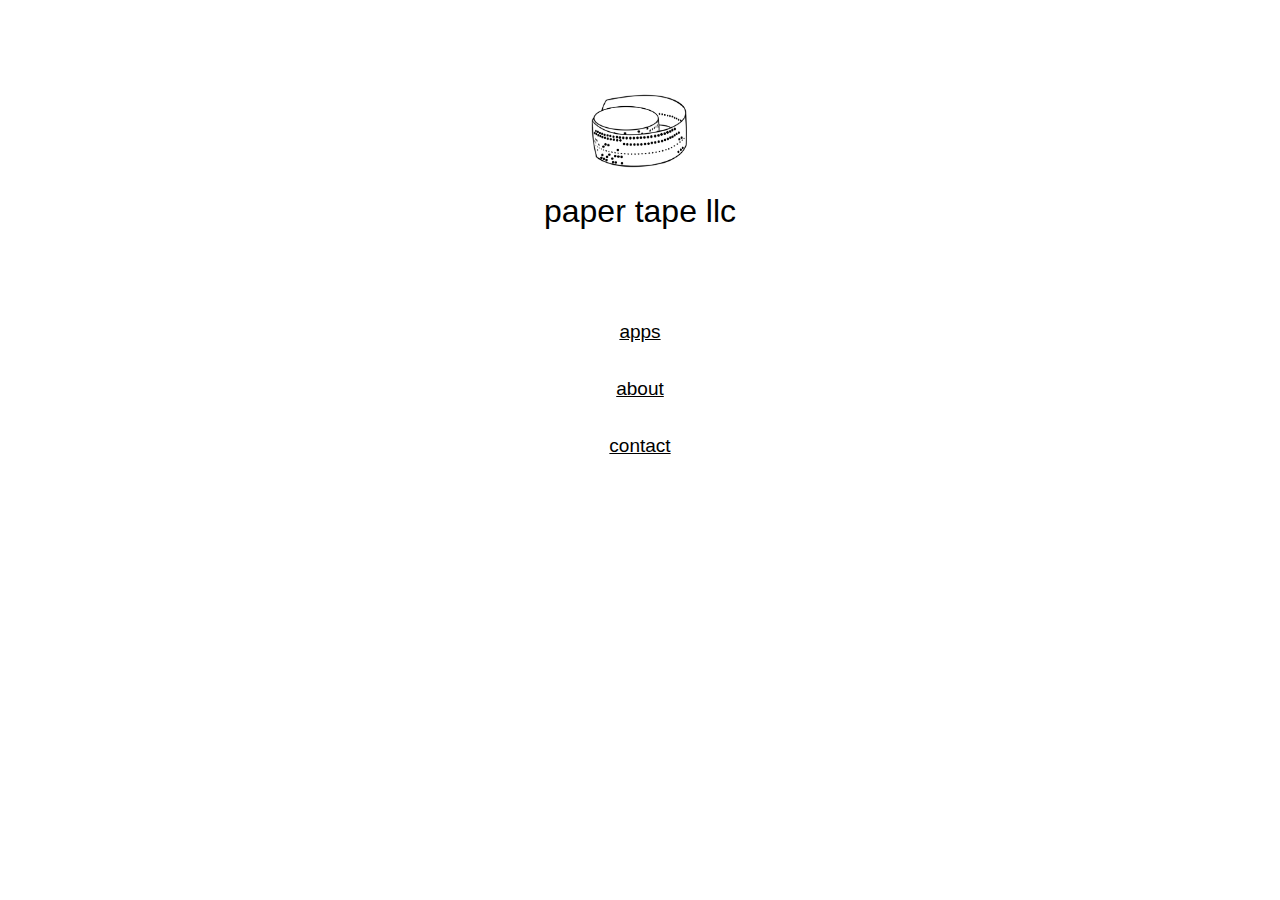
<file: index.html>
<!DOCTYPE html>
<html>
<head>

    
<meta name="description" content="Paper Tape LLC mobile app development company">
  <meta name="keywords" content="Paper Tape, Paper Tape Tarot, mobile app, tarot, paper tape tarot, paper tape company, paper tape llc, paper tape apps, iOS application, mobile application, iphone app, tarot reading, tarot spread, tarot application, tarot mobile app, tarot cards, tarot practice, daily tarot pull">
  <meta name="author" content="Paper Tape LLC">
    <meta name="viewport" content="width=device-width, initial-scale=1" />
        <link rel="stylesheet" href="styles.css">
    <title>paper tape llc</title>
    <link rel="icon" type="image/x-icon" href="images/favicon.ico"> 
</head>
<body>
    <div class="first">
    <img src="images/logo-cropped.png" alt="Paper Tape Logo" class ="main-logo">
    <h1>paper tape llc</h1>
    </div>
    <div class="info">
        <a href= "#" onclick="appsOnClick()"><p>apps</p></a>
        <p class="apps"><em>coming soon<br><br></em><!--<a class="small-link" href="papertapetarot.html" target="_blank">paper tape tarot</a><br><br></p> -->
        <a href="#" onclick="aboutOnClick()"><p>about</p></a>
        <p class="about">mobile app development company <br><br></p>
        <a href="#" onclick="contactOnClick()"><p>contact</p></a>
        <span class="contact">
           <!-- <p>email: papertapellc@pm.me</p> -->
            <p><b>email: </b>papertapellc@proton.me <br><br>
                <b>instagram: </b><a class="insta" href="https://www.instagram.com/papertapeco/" target="_blank">@papertapeco</a></p></span>
    </div>
    <script>
    function appsOnClick(){
        var app = document.getElementsByClassName("apps")[0];
        app.style.fontSize = "16px";
        app.style.visibility = "visible";
    }
    function aboutOnClick(){
        var about = document.getElementsByClassName("about")[0];
        about.style.fontSize = "16px";
        about.style.visibility = "visible";
        }
        function contactOnClick(){
        var contact = document.getElementsByClassName("contact")[0];
        contact.style.fontSize = "16px";
        contact.style.visibility = "visible";
        }
    </script>
</body>
</html>
</file>
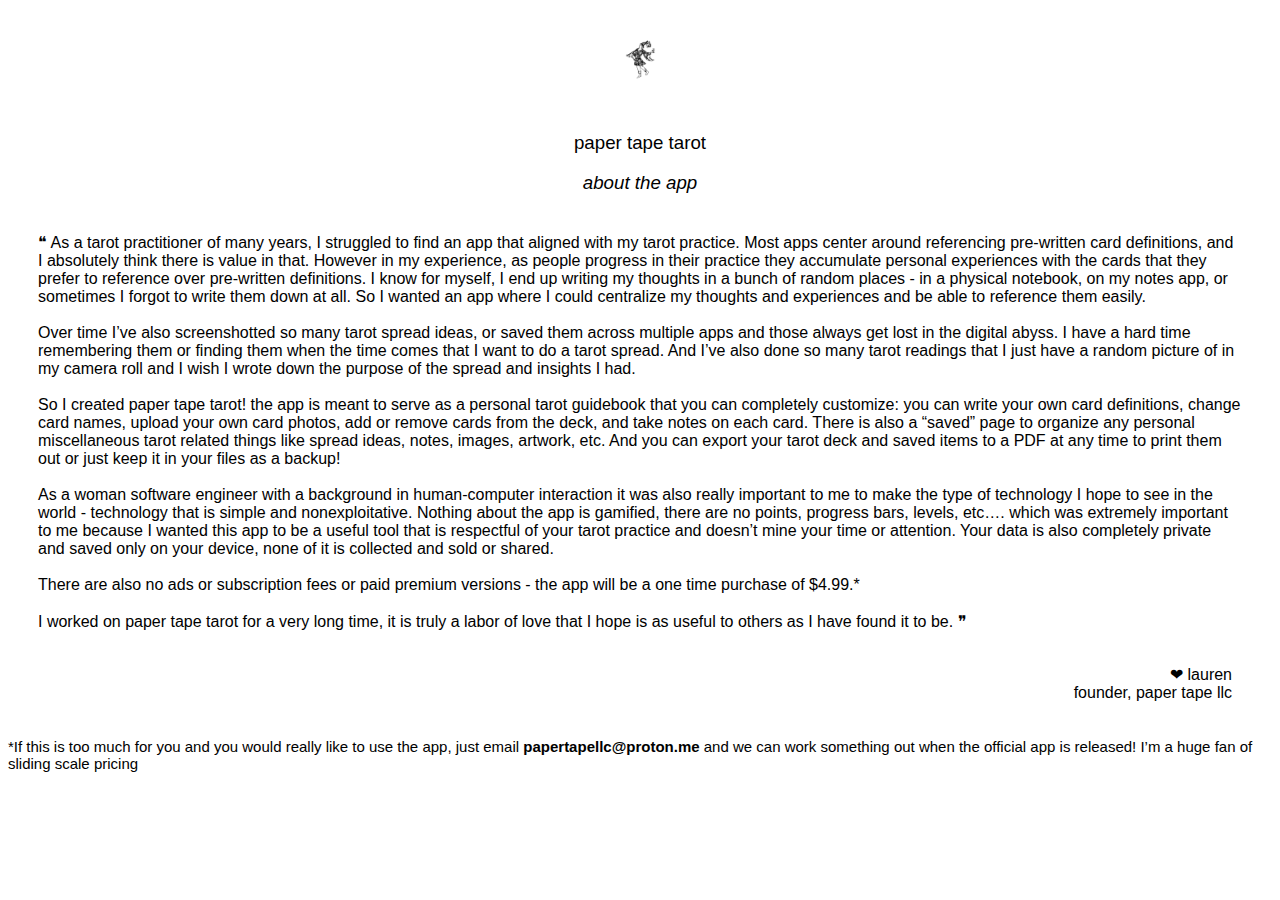
<file: about-tarot-app.html>
<html>
<head>
    <link rel="stylesheet" href="styles.css">
    <title>paper tape llc</title>
    <link rel="icon" type="image/x-icon" href="images/favicon.ico"> 
    <meta name="viewport" content="width=device-width, initial-scale=1" />
</head>
<body>
    <img src="images/paper-tape-tarot-logo.png" alt="Paper Tape Tarot Logo" class ="tarot-logo">
    <h3 class="subheader">paper tape tarot</h3>
        <h3 class="subheader"><em>about the app</em></h3>
    <div class="info-tarot">
        <p style="text-align:left; padding-left:30px; padding-right:30px; padding-top:20px;">
❝ As a tarot practitioner of many years, I struggled to find an app that aligned with my tarot practice. Most apps center around referencing pre-written card definitions, and I absolutely think there is value in that. However in my experience, as people progress in their practice they accumulate personal experiences with the cards that they prefer to reference over pre-written definitions. I know for myself, I end up writing my thoughts in a bunch of random places - in a physical notebook, on my notes app, or sometimes I forgot to write them down at all. So I wanted an app where I could centralize my thoughts and experiences and be able to reference them easily. 
<br><br>
Over time I’ve also screenshotted so many tarot spread ideas, or saved them across multiple apps and those always get lost in the digital abyss. I have a hard time remembering them or finding them when the time comes that I want to do a tarot spread. And I’ve also done so many tarot readings that I just have a random picture of in my camera roll and I wish I wrote down the purpose of the spread and insights I had. 
<br><br>
So I created paper tape tarot! the app is meant to serve as a personal tarot guidebook that you can completely customize: you can write your own card definitions, change card names, upload your own card photos, add or remove cards from the deck, and take notes on each card. There is also a “saved” page to organize any personal miscellaneous tarot related things like spread ideas, notes, images, artwork, etc. And you can export your tarot deck and saved items to a PDF at any time to print them out or just keep it in your files as a backup!
<br><br>
As a woman software engineer with a background in human-computer interaction it was also really important to me to make the type of technology I hope to see in the world - technology that is simple and nonexploitative. Nothing about the app is gamified, there are no points, progress bars, levels, etc…. which was extremely important to me because I wanted this app to be a useful tool that is respectful of your tarot practice and doesn’t mine your time or attention. Your data is also completely private and saved only on your device, none of it is collected and sold or shared. 
<br><br>
There are also no ads or subscription fees or paid premium versions - the app will be a one time purchase of $4.99.*
<br><br>
I worked on paper tape tarot for a very long time, it is truly a labor of love that I hope is as useful to others as I have found it to be. ❞
<br><br>
 </p>
        <p style="text-align: right; padding-right: 40px;">❤ lauren <br>founder, paper tape llc</p>
        <p style="font-size: 15px; text-align:left; padding-top:20px;">
*If this is too much for you and you would really like to use the app, just email <b>papertapellc@proton.me</b> and we can work something out when the official app is released! I’m a huge fan of sliding scale pricing 
        </p>
    </div>
    </body>

</html>
</file>
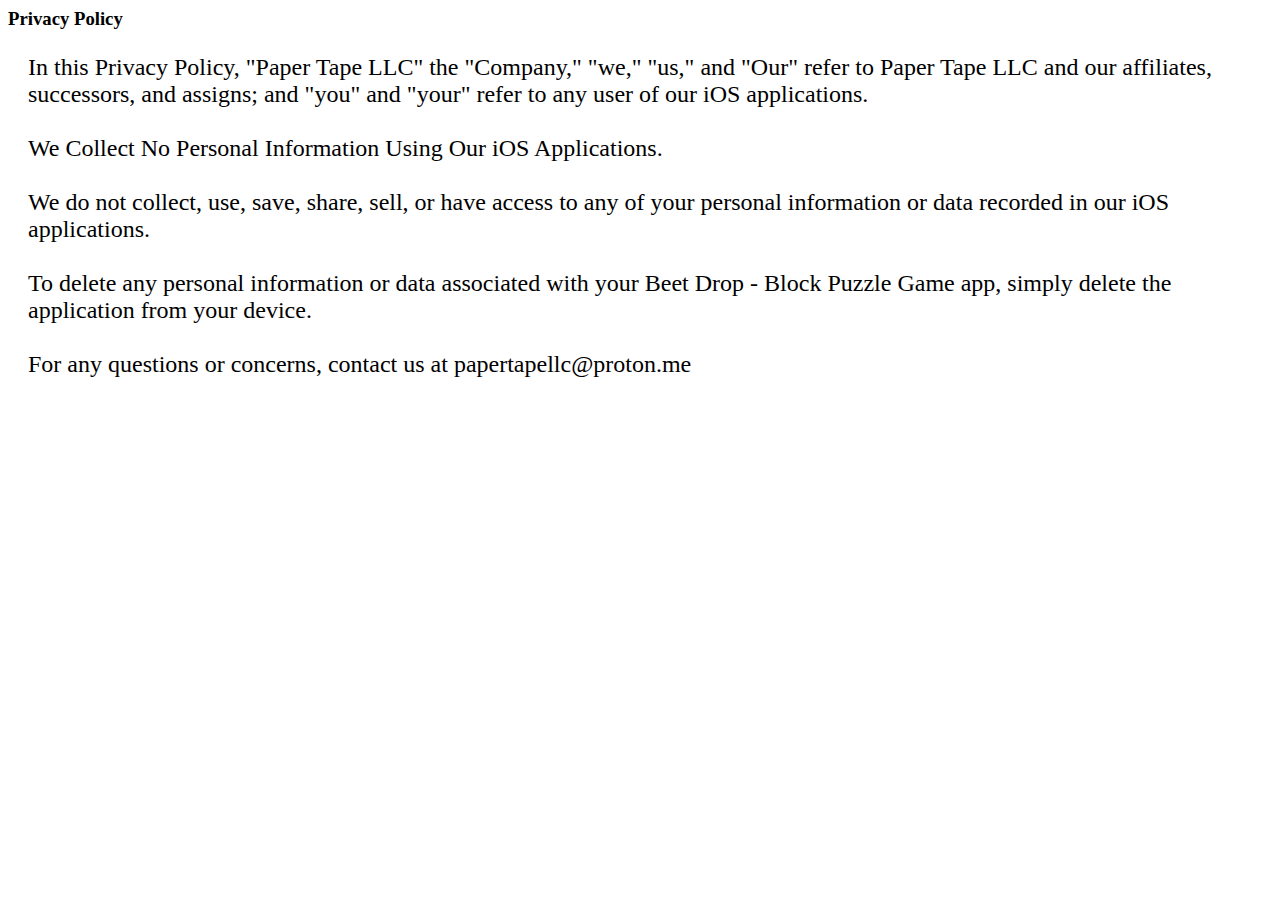
<file: beetdrop-privacy-policy.html>
<html>
<head>
    <h3>Privacy Policy</h3>
    </head>
    <body>
    <div class="agreement-text">
    <p style="font-size:150%; padding-left: 20px; padding-right:20px">
In this Privacy Policy, "Paper Tape LLC" the "Company," "we," "us," and "Our" refer to Paper Tape LLC and our affiliates, successors, and assigns; and "you" and "your" refer to any user of our iOS applications.
<br><br>
We Collect No Personal Information Using Our iOS Applications.
<br><br>
We do not collect, use, save, share, sell, or have access to any of your personal information or data recorded in our iOS applications.
<br><br>
To delete any personal information or data associated with your Beet Drop - Block Puzzle Game app, simply delete the application from your device. 
<br><br>
For any questions or concerns, contact us at papertapellc@proton.me
        </p>
        </div>
        </body>
</html>
</file>
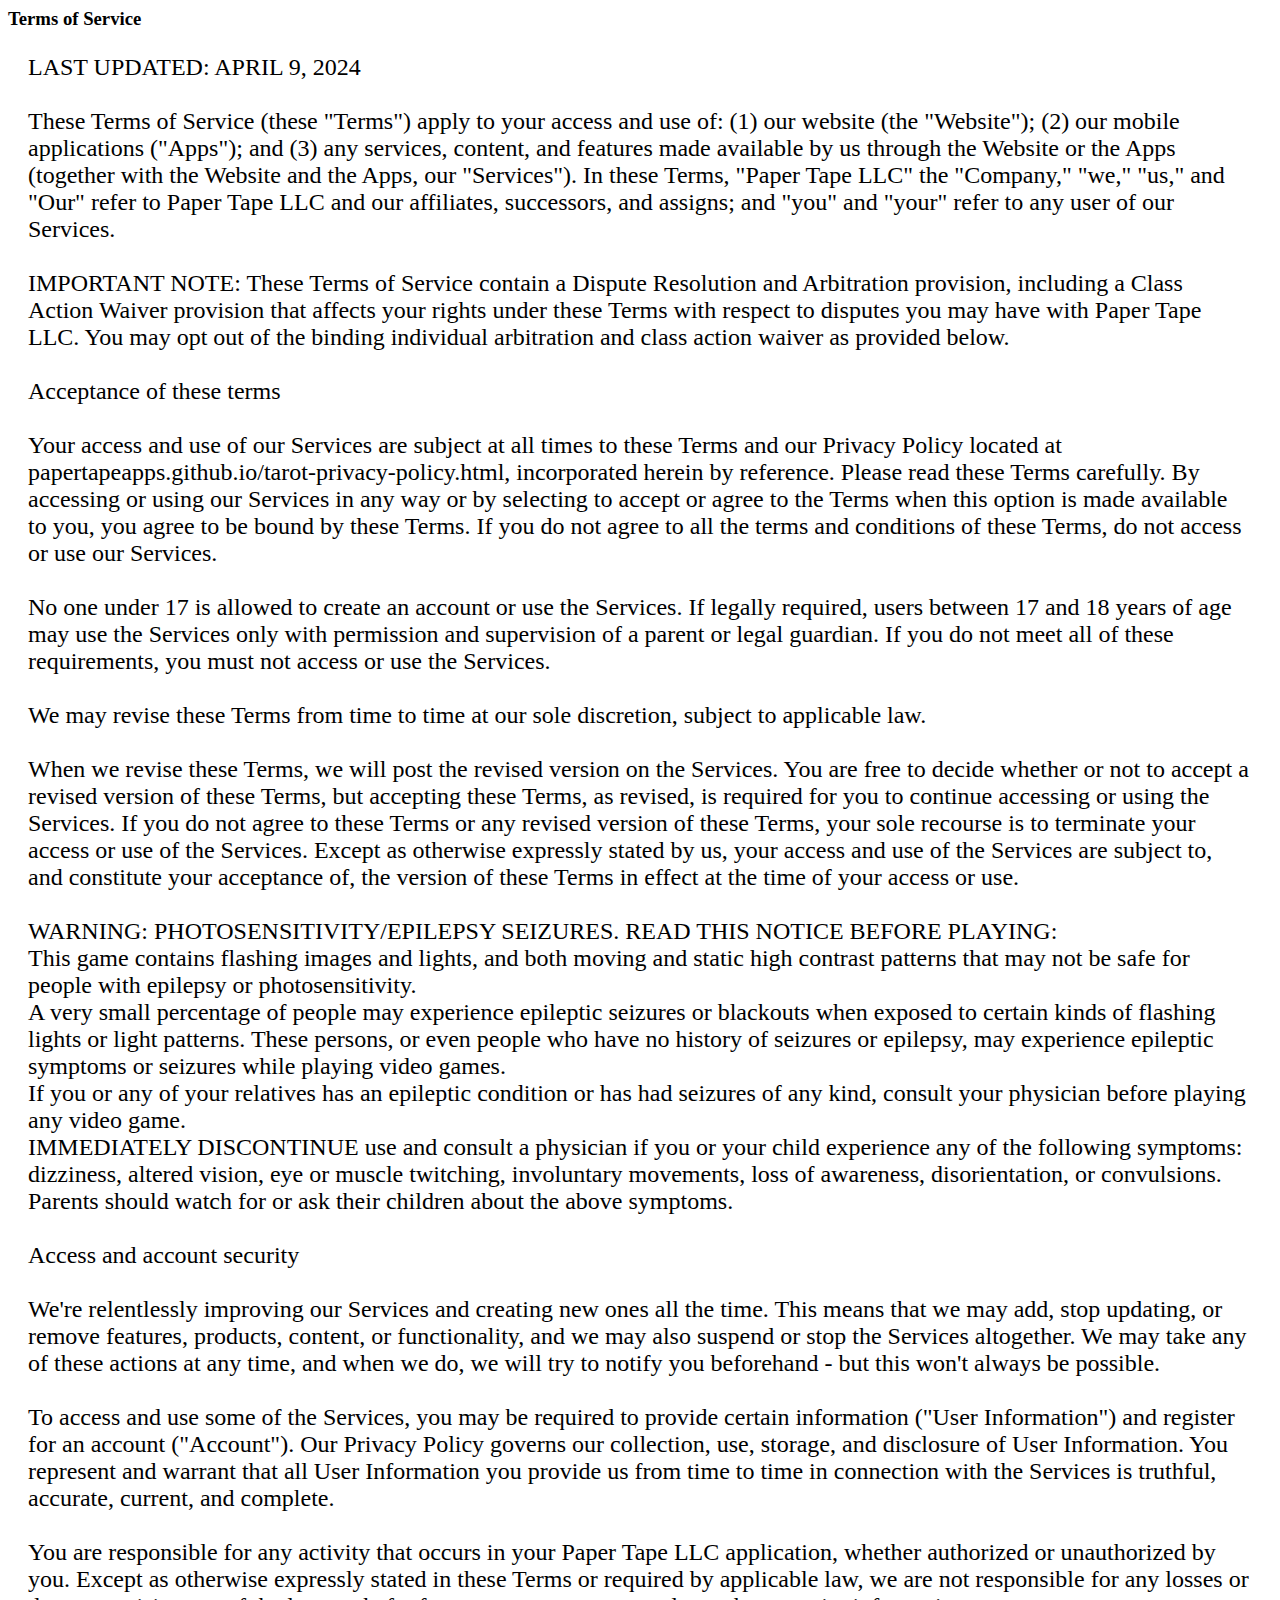
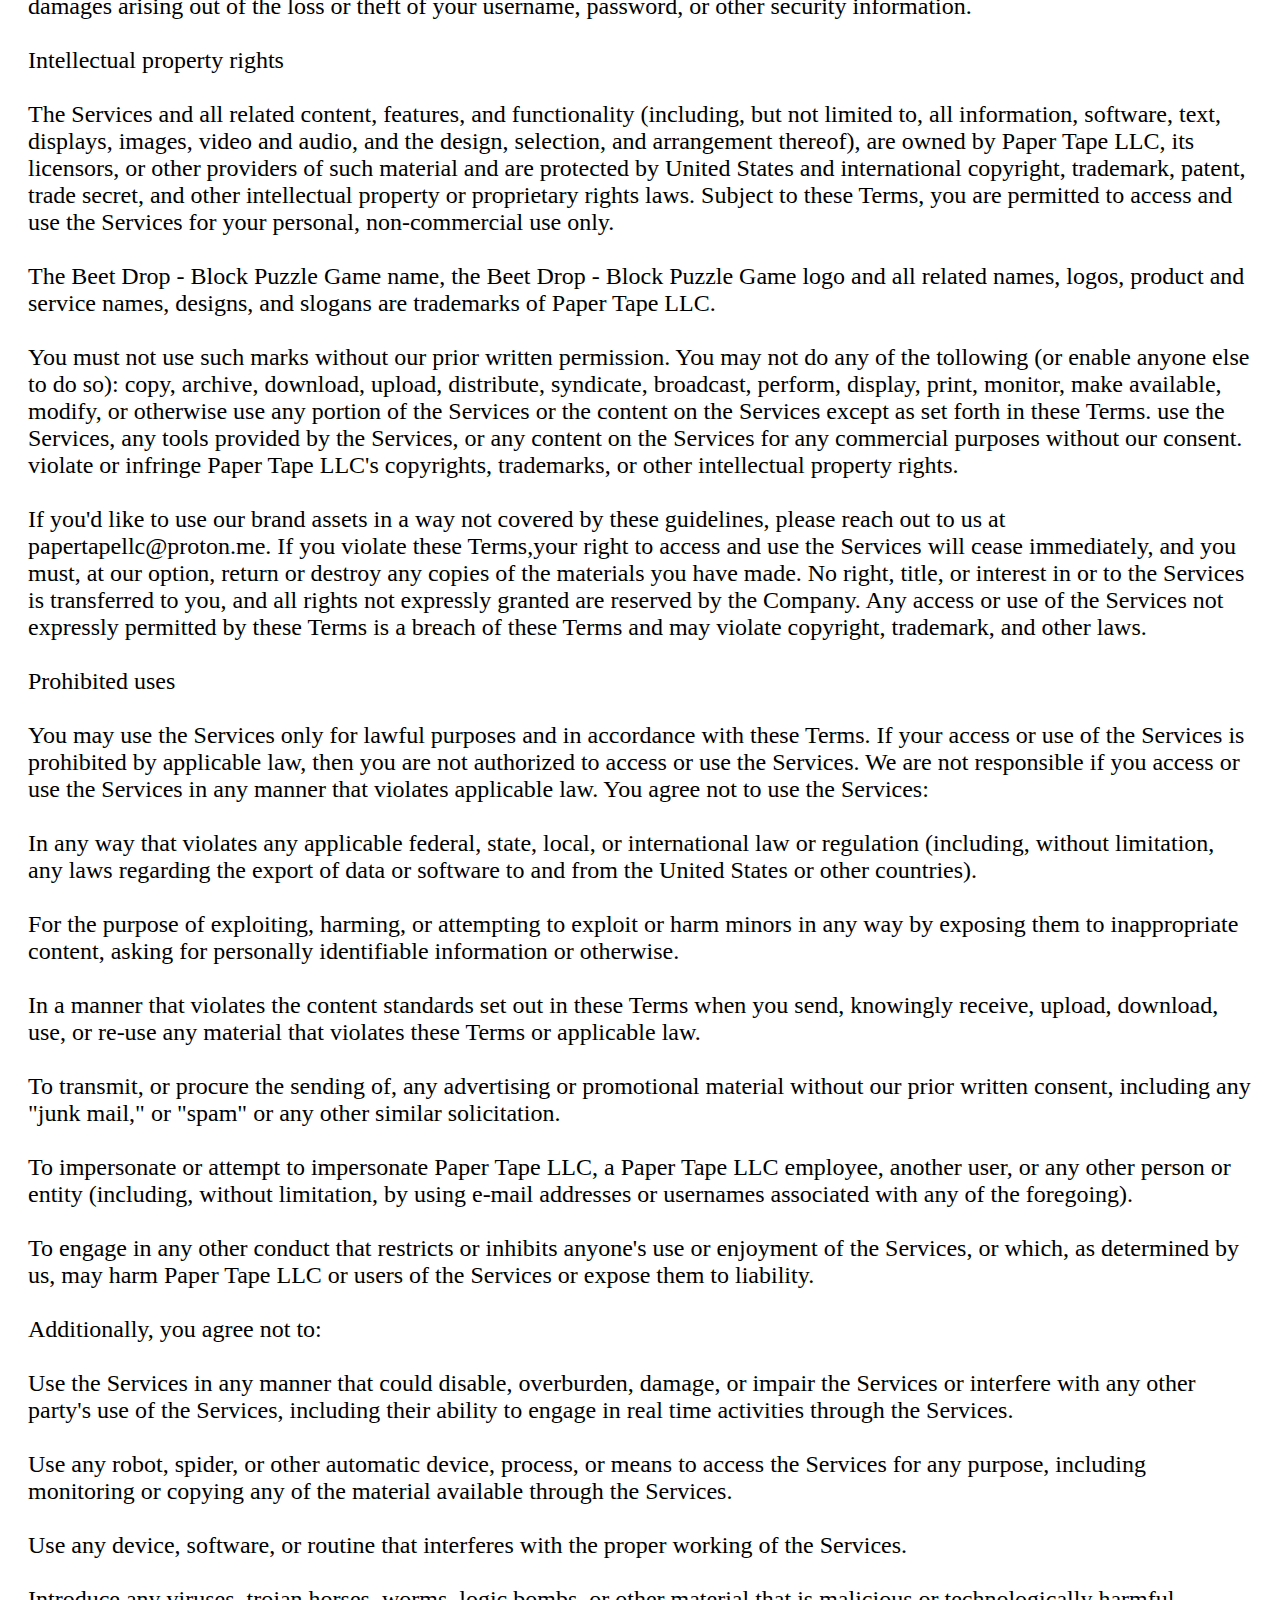
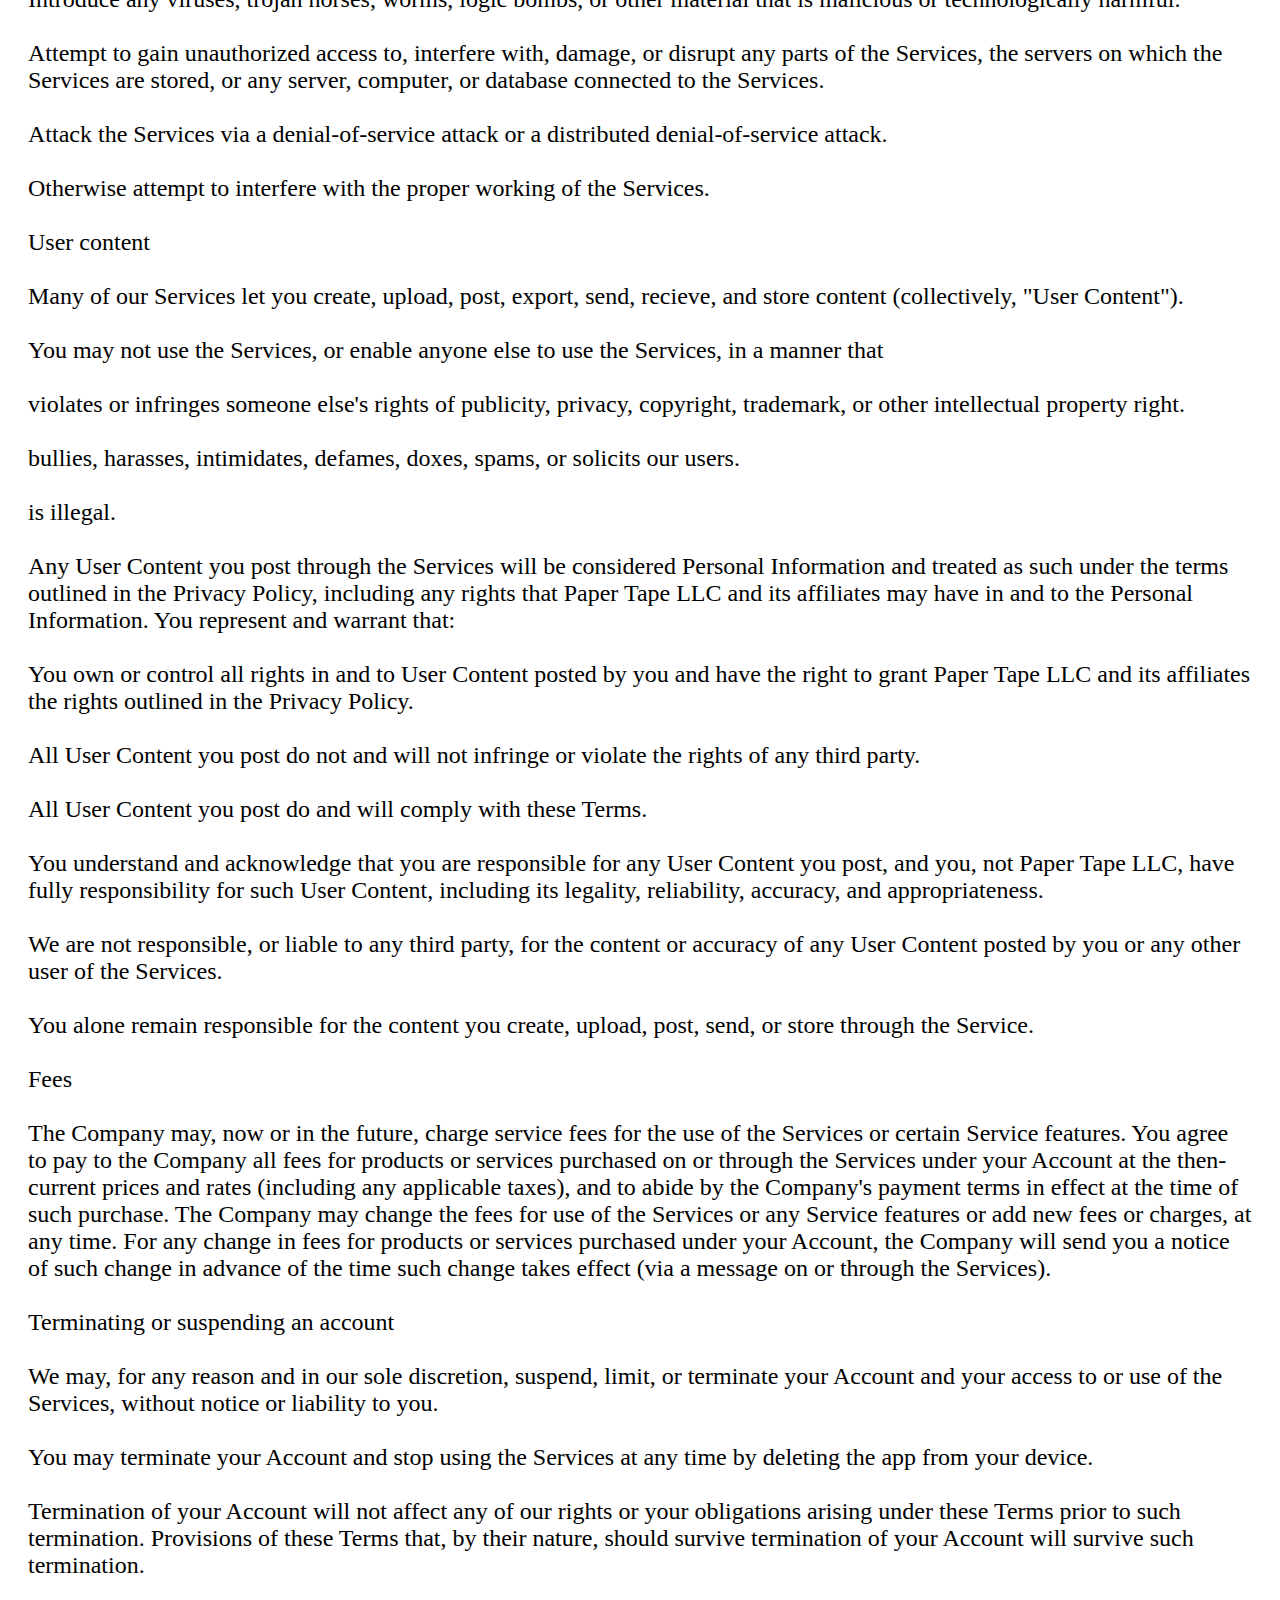
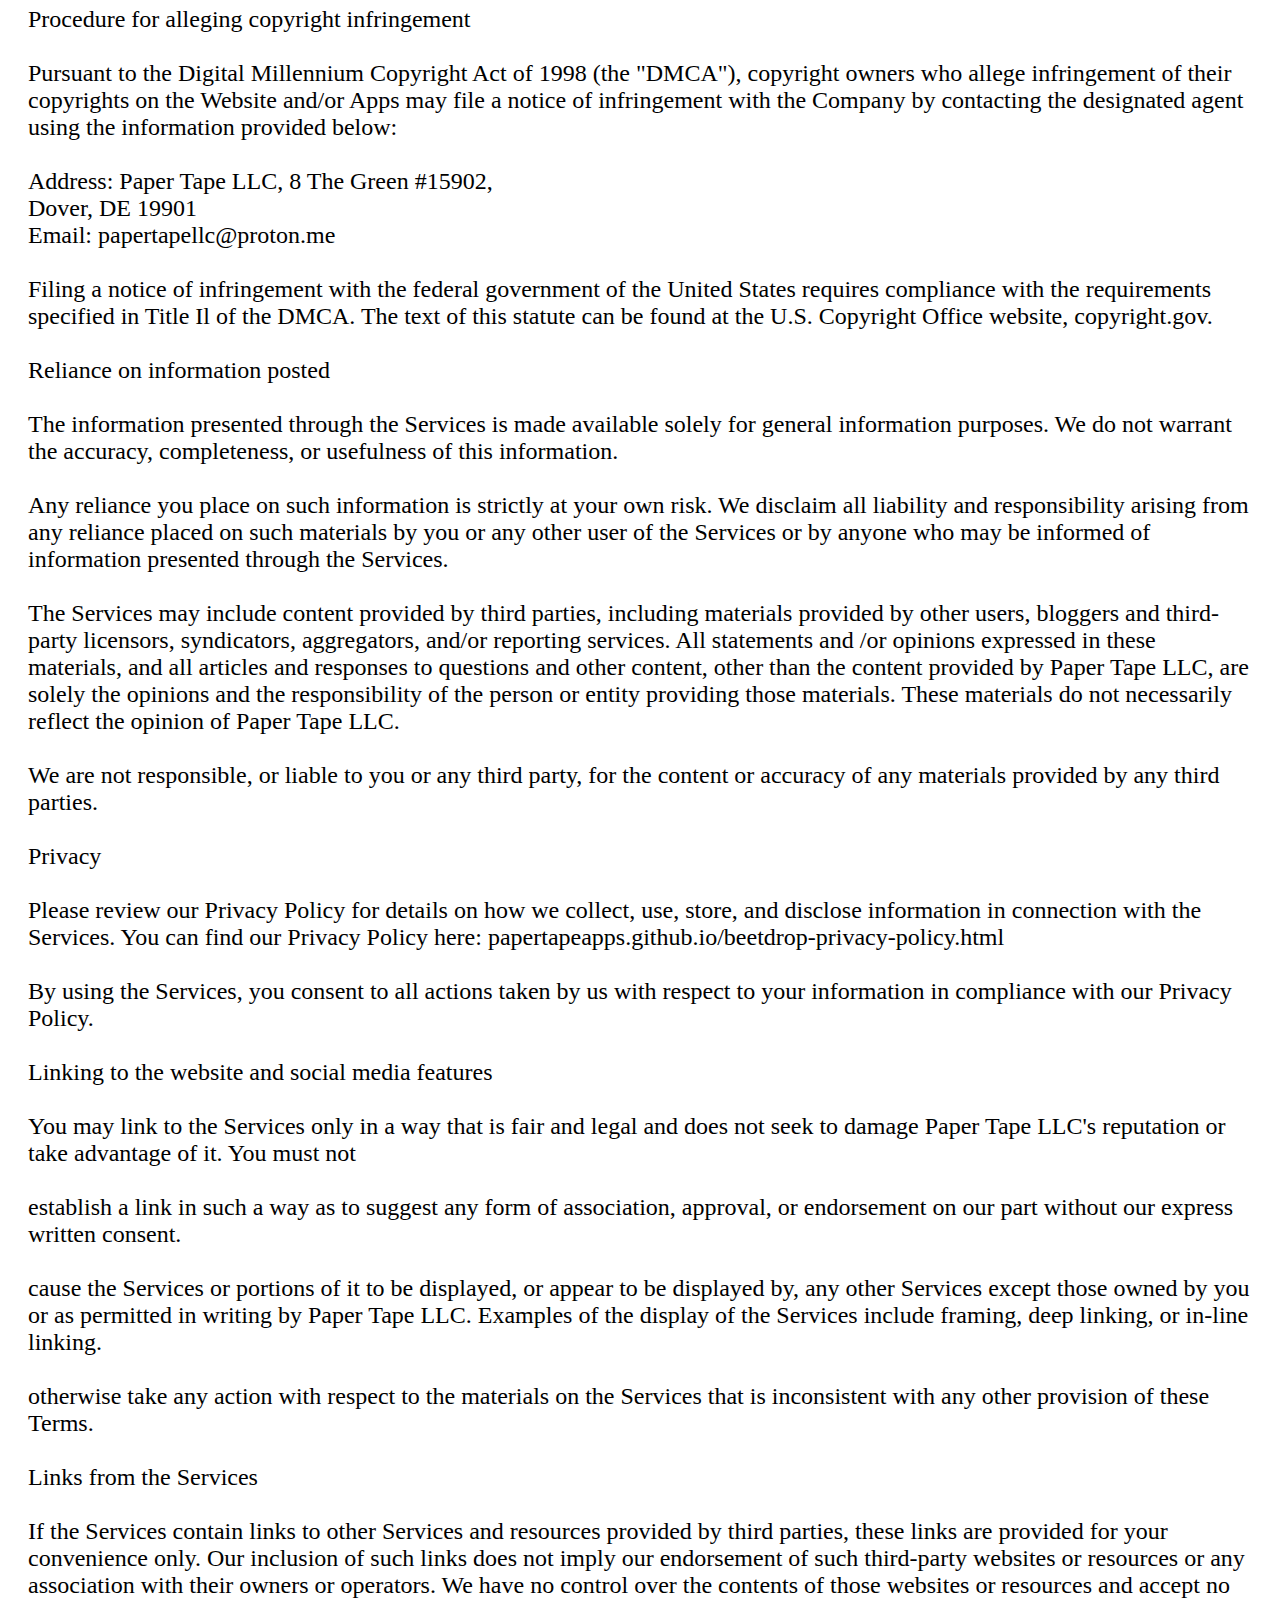
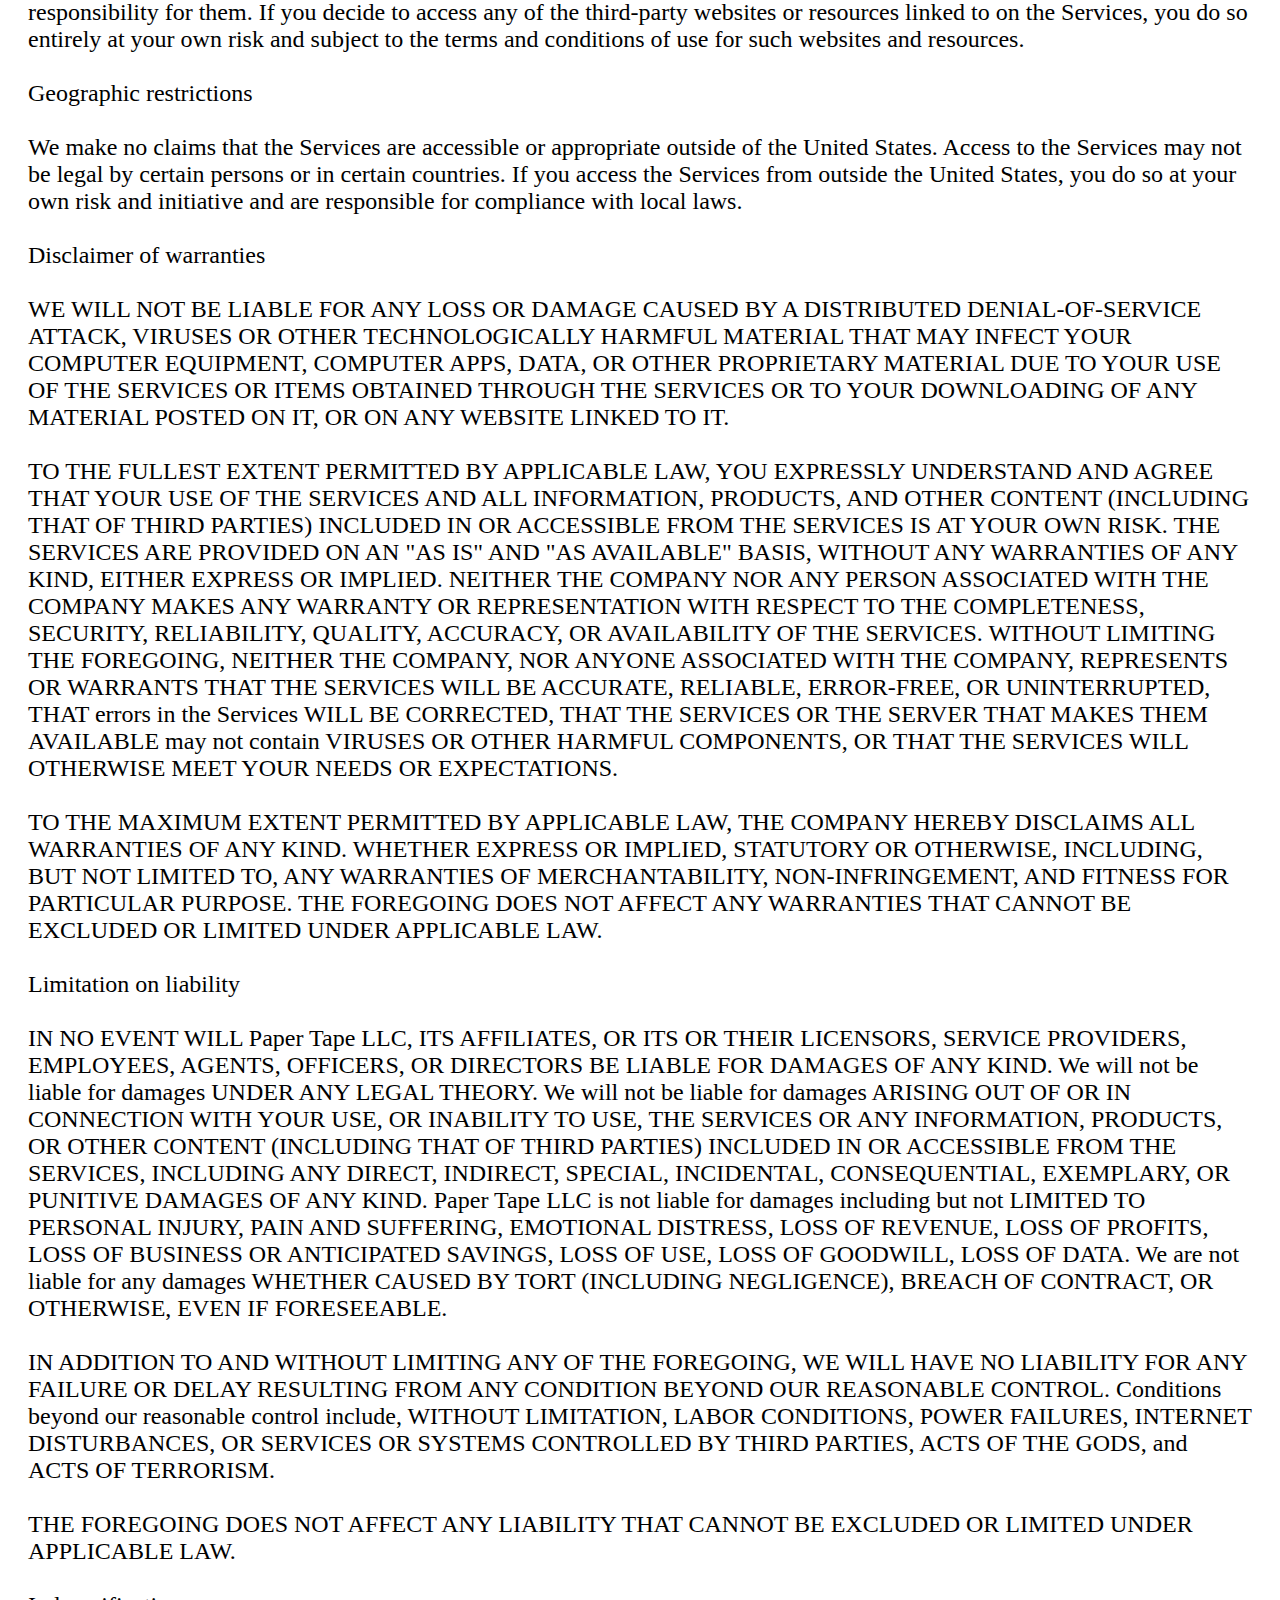
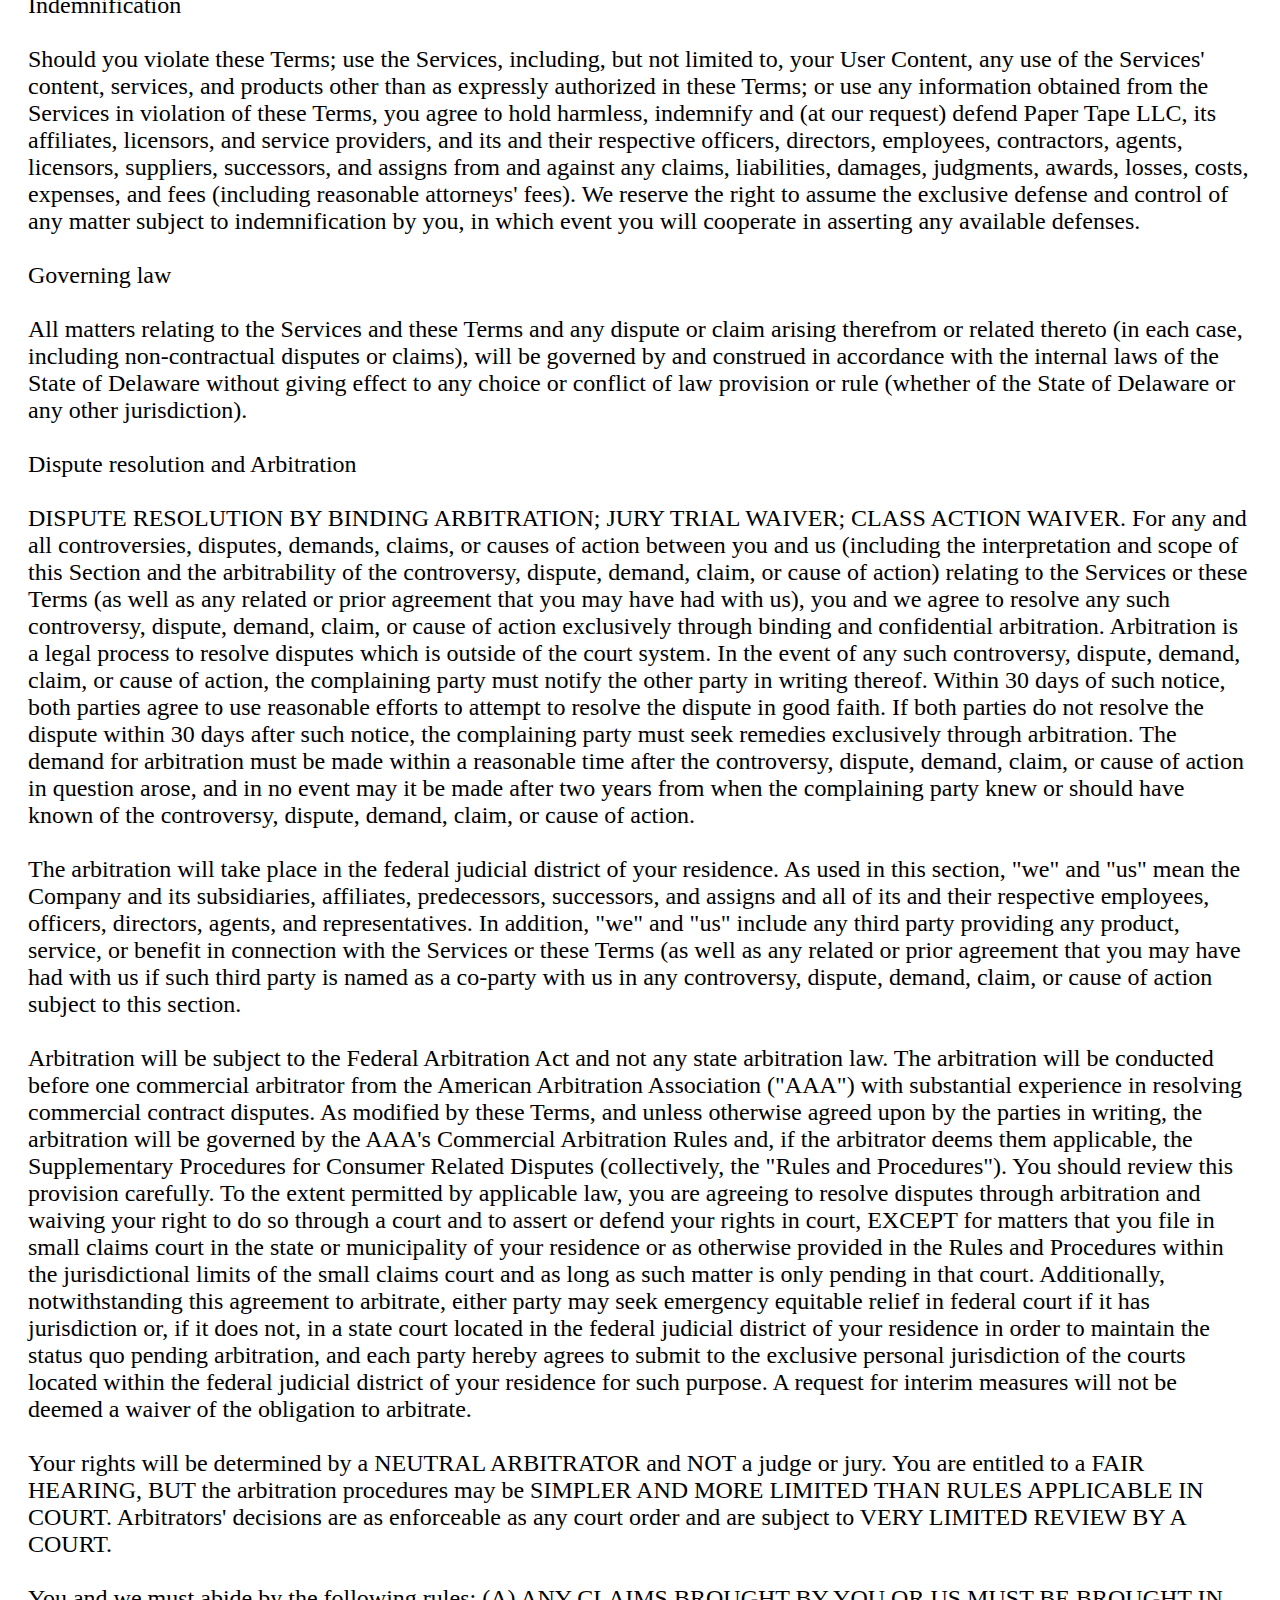
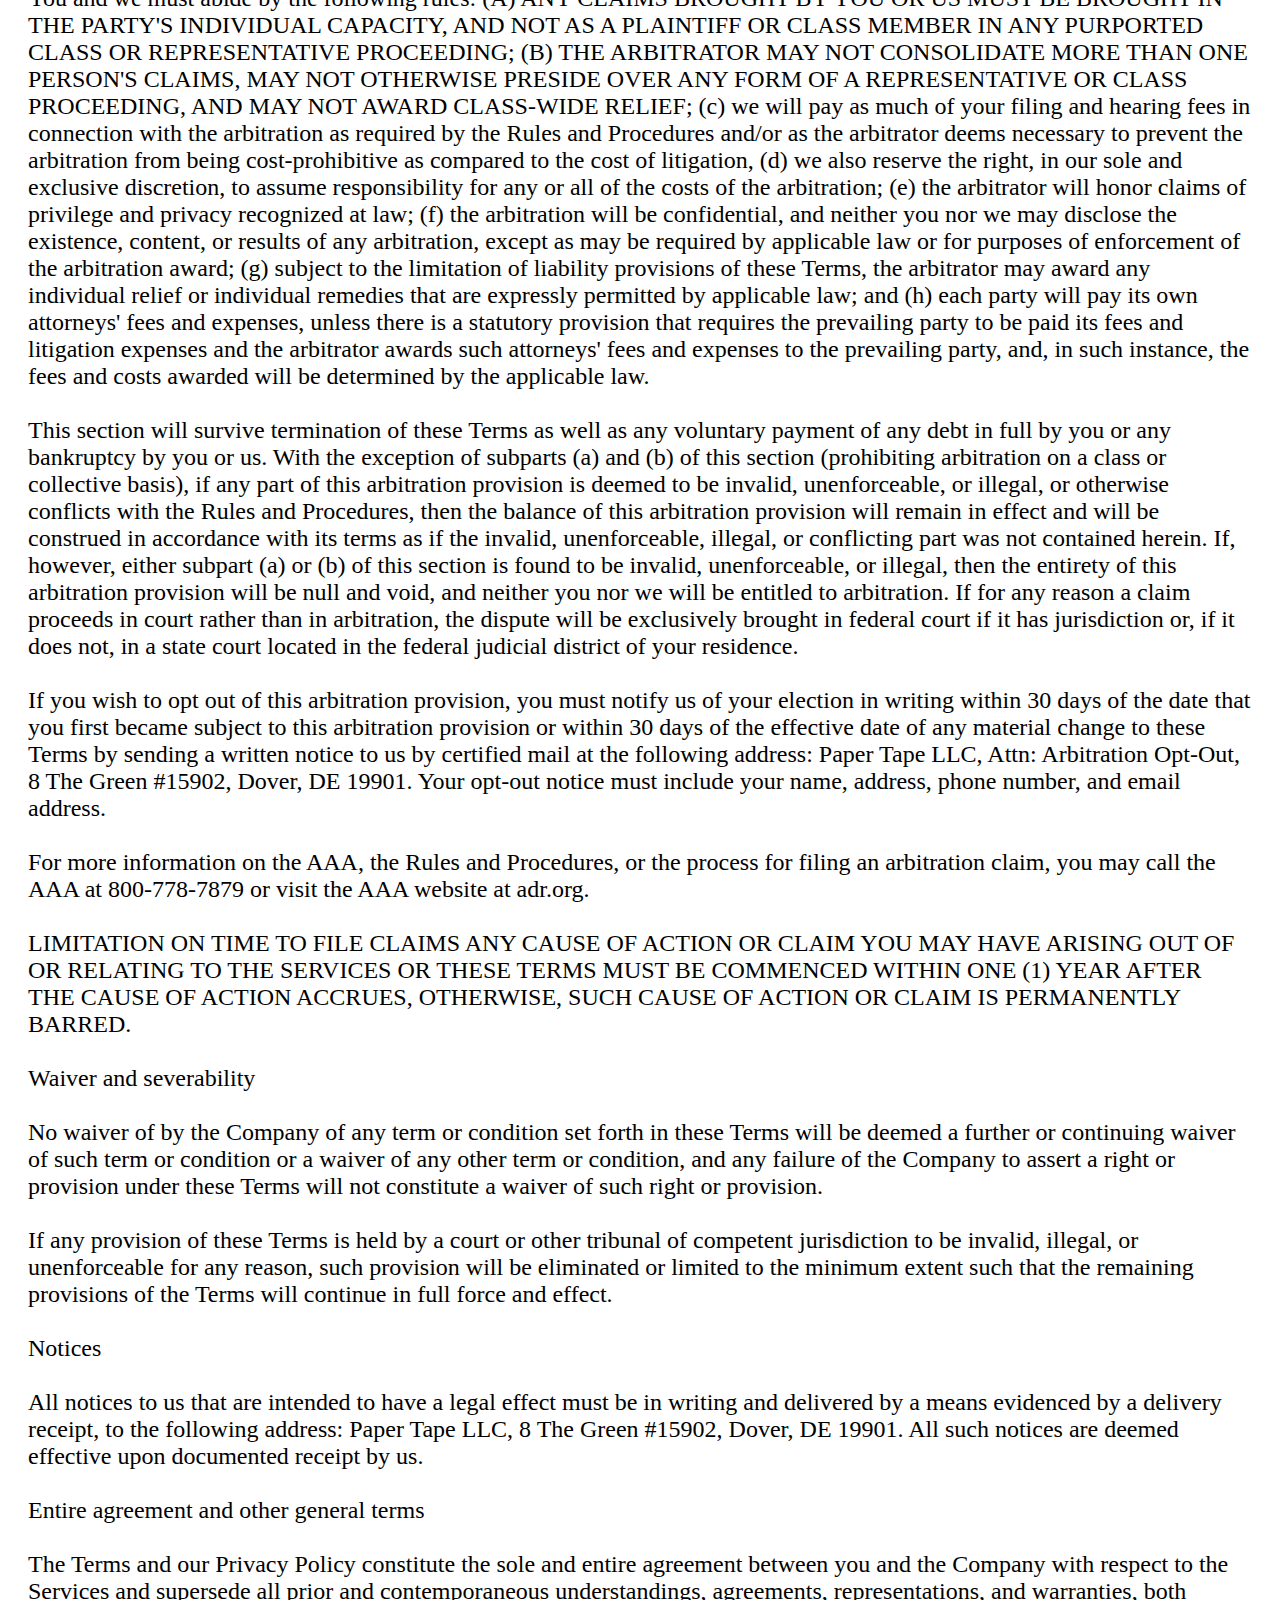
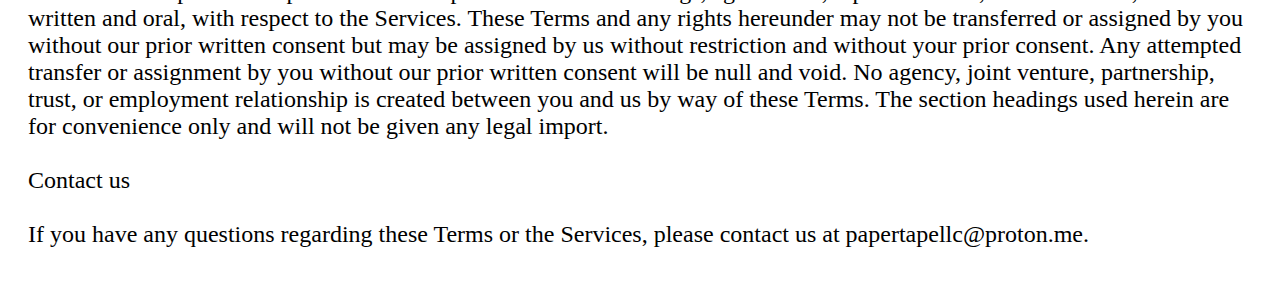
<file: beetdrop-terms.html>
<html>
<head>
    <h3>
Terms of Service
</h3>
    </head>
    <body>
    <div class="agreement-text">
    <p style="font-size:150%; padding-left: 20px; padding-right:20px">
        LAST UPDATED: APRIL 9, 2024
        <br><br>
        
These Terms of Service (these "Terms") apply to your access and use of: (1) our website (the "Website"); (2) our mobile applications ("Apps"); and (3) any services, content, and features made available by us through the Website or the Apps (together with the Website and the Apps, our "Services"). In these Terms, "Paper Tape LLC" the "Company," "we," "us," and
"Our" refer to Paper Tape LLC and our affiliates, successors, and assigns; and "you" and
"your" refer to any user of our Services.
<br><br>
IMPORTANT NOTE: These Terms of Service contain a Dispute Resolution and Arbitration provision, including a Class Action Waiver provision that affects your rights under these Terms with respect to disputes you may have with Paper Tape LLC. You may opt out of the binding individual arbitration and class action waiver as provided below.
        <br><br>
Acceptance of these terms
<br><br>
Your access and use of our Services are subject at all times to these Terms and our Privacy Policy located at papertapeapps.github.io/tarot-privacy-policy.html, incorporated herein by reference. Please read these Terms carefully. By accessing or using our Services in any way or by selecting to accept or agree to the Terms when this option is made available to you, you agree to be bound by these Terms. If you do not agree to all the terms and conditions of these Terms, do not access or use our Services.
<br><br>
No one under 17 is allowed to create an account or use the Services. If legally required, users between 17 and 18 years of age may use the Services only with permission and supervision of a parent or legal guardian. If you do not meet all of these requirements, you must not access or use the Services.
<br><br>
We may revise these Terms from time to time at our sole discretion, subject to applicable law.
<br><br>
When we revise these Terms, we will post the revised version on the Services. You are free to decide whether or not to accept a revised version of these Terms, but accepting these Terms, as revised, is required for you to continue accessing or using the Services. If you do not agree to these Terms or any revised version of these Terms, your sole recourse is to terminate your access or use of the Services. Except as otherwise expressly stated by us, your access and use of the Services are subject to, and constitute your acceptance of, the version of these Terms in effect at the time of your access or use.
<br><br>
WARNING: PHOTOSENSITIVITY/EPILEPSY SEIZURES. READ THIS NOTICE BEFORE PLAYING: <br>
This game contains flashing images and lights, and both moving and static high contrast patterns that may not be safe for people with epilepsy or photosensitivity.
    <br>
A very small percentage of people may experience epileptic seizures or blackouts when exposed to certain kinds of flashing lights or light patterns. These persons, or even people who have no history of seizures or epilepsy, may experience epileptic symptoms or seizures while playing video games.
<br>
If you or any of your relatives has an epileptic condition or has had seizures of any kind,
consult your physician before playing any video game.
<br>
IMMEDIATELY DISCONTINUE use and consult a physician if you or your child experience any of the following symptoms: dizziness, altered vision, eye or muscle twitching, involuntary movements, loss of awareness, disorientation, or convulsions. Parents should watch for or ask their children about the above symptoms.
        
<br><br>
Access and account security
<br><br>
We're relentlessly improving our Services and creating new ones all the time. This means that we may add, stop updating, or remove features, products, content, or functionality, and we may also suspend or stop the Services altogether. We may take any of these actions at any time, and when we do, we will try to notify you beforehand - but this won't always be possible.
<br><br>
To access and use some of the Services, you may be required to provide certain information ("User Information") and register for an account ("Account"). Our Privacy Policy governs our collection, use, storage, and disclosure of User Information. You represent and warrant that all User Information you provide us from time to time in connection with the Services is truthful, accurate, current, and complete.
<br><br>

You are responsible for any activity that occurs in your Paper Tape LLC application, whether authorized or unauthorized by you. Except as otherwise expressly stated in these Terms or required by applicable law, we are not responsible for any losses or damages arising out of the loss or theft of your username, password, or other security information.

<br><br>
Intellectual property rights
<br><br>
The Services and all related content, features, and functionality (including, but not limited to, all information, software, text, displays, images, video and audio, and the design, selection, and arrangement thereof), are owned by Paper Tape LLC, its licensors, or other providers of such material and are protected by United States and international copyright, trademark, patent, trade secret, and other intellectual property or proprietary rights laws.
Subject to these Terms, you are permitted to access and use the Services for your personal, non-commercial use only.
<br><br>
The Beet Drop - Block Puzzle Game name, the Beet Drop - Block Puzzle Game logo and all related names, logos, product and service names, designs, and slogans are trademarks of Paper Tape LLC.
<br><br>
You must not use such marks without our prior written permission. You may not do any of the tollowing (or enable anyone else to do so):
copy, archive, download, upload, distribute, syndicate, broadcast, perform, display, print, monitor, make available, modify, or otherwise use any portion of the Services or the content on the Services except as set forth in these Terms.
use the Services, any tools provided by the Services, or any content on the Services for any commercial purposes without our consent.
violate or infringe Paper Tape LLC's copyrights, trademarks, or other intellectual property rights.
<br><br>
If you'd like to use our brand assets in a way not covered by these guidelines, please reach out to us at papertapellc@proton.me.
If you violate these Terms,your right to access and use the Services will cease immediately, and you must, at our option, return or destroy any copies of the materials you have made. No right, title, or interest in or to the Services is transferred to you, and all rights not expressly granted are reserved by the Company. Any access or use of the Services not expressly permitted by these Terms is a breach of these Terms and may violate copyright, trademark, and other laws.
<br><br>
Prohibited uses
<br><br>
You may use the Services only for lawful purposes and in accordance with these Terms. If your access or use of the Services is prohibited by applicable law, then you are not authorized to access or use the Services. We are not responsible if you access or use the Services in any manner that violates applicable law. You agree not to use the Services:
<br><br>
In any way that violates any applicable federal, state, local, or international law or regulation (including, without limitation, any laws regarding the export of data or software to and from the United States or other countries).
<br><br>
For the purpose of exploiting, harming, or attempting to exploit or harm minors in any way by exposing them to inappropriate content, asking for personally identifiable information or otherwise.
<br><br>
In a manner that violates the content standards set out in these Terms when you send, knowingly receive, upload, download, use, or re-use any material that violates these Terms or applicable law.
<br><br>
To transmit, or procure the sending of, any advertising or promotional material without our prior written consent, including any "junk mail," or "spam" or any other similar solicitation.
<br><br>
To impersonate or attempt to impersonate Paper Tape LLC, a Paper Tape LLC employee, another user, or any other person or entity (including, without limitation, by using e-mail addresses or usernames associated with any of the foregoing).
<br><br>
To engage in any other conduct that restricts or inhibits anyone's use or enjoyment of the Services, or which, as determined by us, may harm Paper Tape LLC or users of the Services or expose them to liability.
<br><br>
Additionally, you agree not to:
<br><br>
Use the Services in any manner that could disable, overburden, damage, or impair the Services or interfere with any other party's use of the Services, including their ability to engage in real time activities through the Services.
<br><br>
Use any robot, spider, or other automatic device, process, or means to access the Services for any purpose, including monitoring or copying any of the material available through the Services.
<br><br>
Use any device, software, or routine that interferes with the proper working of the Services.
<br><br>
Introduce any viruses, trojan horses, worms, logic bombs, or other material that is malicious or technologically harmful.
<br><br>
Attempt to gain unauthorized access to, interfere with, damage, or disrupt any parts of the Services, the servers on which the Services are stored, or any server, computer, or database connected to the Services.
<br><br>
Attack the Services via a denial-of-service attack or a distributed denial-of-service attack.
<br><br>
Otherwise attempt to interfere with the proper working of the Services.
<br><br>
User content
<br><br>
Many of our Services let you create, upload, post, export, send, recieve, and store content (collectively,
"User Content").
<br><br>
You may not use the Services, or enable anyone else to use the Services, in a manner that
<br><br>
violates or infringes someone else's rights of publicity, privacy, copyright, trademark, or other intellectual property right.
<br><br>
bullies, harasses, intimidates, defames, doxes, spams, or solicits our users.
<br><br>
is illegal.
<br><br>
Any User Content you post through the Services will be considered Personal Information and treated as such under the terms outlined in the Privacy Policy, including any rights that Paper Tape LLC and its affiliates may have in and to the Personal Information. You represent and warrant that:
<br><br>
You own or control all rights in and to User Content posted by you and have the right to grant Paper Tape LLC and its affiliates the rights outlined in the Privacy Policy.
<br><br>
All User Content you post do not and will not infringe or violate the rights of any third party.
<br><br>
All User Content you post do and will comply with these Terms.
<br><br>
You understand and acknowledge that you are responsible for any User Content you post, and you, not Paper Tape LLC, have fully responsibility for such User Content, including its legality, reliability, accuracy, and appropriateness.
<br><br>
We are not responsible, or liable to any third party, for the content or accuracy of any User Content posted by you or any other user of the Services.
<br><br>
You alone remain responsible for the content you create, upload, post, send, or store through the Service.
<br><br>
Fees
<br><br>
The Company may, now or in the future, charge service fees for the use of the Services or certain Service features. You agree to pay to the Company all fees for products or services purchased on or through the Services under your Account at the then-current prices and rates (including any applicable taxes), and to abide by the Company's payment terms in effect at the time of such purchase. The Company may change the fees for use of the Services or any Service features or add new fees or charges, at any time. For any change in fees for products or services purchased under your Account, the Company will send you a notice of such change in advance of the time such change takes effect (via a message on or through the Services).
<br><br>
Terminating or suspending an account
<br><br>
We may, for any reason and in our sole discretion, suspend, limit, or terminate your Account and your access to or use of the Services, without notice or liability to you. 
<br><br>
You may terminate your Account and stop using the Services at any time by deleting the app from your device.
<br><br>
Termination of your Account will not affect any of our rights or your obligations arising under these Terms prior to such termination. Provisions of these Terms that, by their nature, should survive termination of your Account will survive such termination.
<br><br>
Procedure for alleging copyright infringement
<br><br>
Pursuant to the Digital Millennium Copyright Act of 1998 (the "DMCA"), copyright owners who allege infringement of their copyrights on the Website and/or Apps may file a notice of infringement with the Company by contacting the designated agent using the information provided below:
<br><br>
Address: Paper Tape LLC, 8 The Green #15902,
        <br>
Dover, DE 19901
        <br>
Email: papertapellc@proton.me
<br><br>
Filing a notice of infringement with the federal government of the United States requires compliance with the requirements specified in Title Il of the DMCA. The text of this statute can be found at the U.S. Copyright Office website, copyright.gov.
<br><br>
Reliance on information posted
<br><br>
The information presented through the Services is made available solely for general information purposes. We do not warrant the accuracy, completeness, or usefulness of this information.
<br><br>
Any reliance you place on such information is strictly at your own risk. We disclaim all liability and responsibility arising from any reliance placed on such materials by you or any other user of the Services or by anyone who may be informed of information presented through the Services.
<br><br>
The Services may include content provided by third parties, including materials provided by other users, bloggers and third-party licensors, syndicators, aggregators, and/or reporting services. All statements and /or opinions expressed in these materials, and all articles and responses to questions and other content, other than the content provided by Paper Tape LLC, are solely the opinions and the responsibility of the person or entity providing those materials. These materials do not necessarily reflect the opinion of Paper Tape LLC.
<br><br>
We are not responsible, or liable to you or any third party, for the content or accuracy of any materials provided by any third parties.
<br><br>
Privacy
<br><br>
Please review our Privacy Policy for details on how we collect, use, store, and disclose information in connection with the Services. You can find our Privacy Policy here: papertapeapps.github.io/beetdrop-privacy-policy.html
<br><br>
By using the Services, you consent to all actions taken by us with respect to your information in compliance with our Privacy Policy.
<br><br>
Linking to the website and social media features
<br><br>
You may link to the Services only in a way that is fair and legal and does not seek to damage Paper Tape LLC's reputation or take advantage of it. You must not
<br><br>
establish a link in such a way as to suggest any form of association, approval, or endorsement on our part without our express written consent.
<br><br>
cause the Services or portions of it to be displayed, or appear to be displayed by, any other Services except those owned by you or as permitted in writing by Paper Tape LLC. Examples of the display of the Services include framing, deep linking, or in-line linking.
<br><br>
otherwise take any action with respect to the materials on the Services that is inconsistent with any other provision of these Terms.
<br><br>
Links from the Services
<br><br>
If the Services contain links to other Services and resources provided by third parties, these links are provided for your convenience only. Our inclusion of such links does not imply our endorsement of such third-party websites or resources or any association with their owners or operators. We have no control over the contents of those websites or resources and accept no responsibility for them. If you decide to access any of the third-party websites or resources linked to on the Services, you do so entirely at your own risk and subject to the terms and conditions of use for such websites and resources.
<br><br>
Geographic restrictions
<br><br>
We make no claims that the Services are accessible or appropriate outside of the United States. Access to the Services may not be legal by certain persons or in certain countries. If you access the Services from outside the United States, you do so at your own risk and initiative and are responsible for compliance with local laws.
<br><br>
Disclaimer of warranties
<br><br>
WE WILL NOT BE LIABLE FOR ANY LOSS OR DAMAGE CAUSED BY A DISTRIBUTED DENIAL-OF-SERVICE ATTACK, VIRUSES OR OTHER TECHNOLOGICALLY HARMFUL MATERIAL THAT MAY INFECT YOUR COMPUTER EQUIPMENT, COMPUTER APPS, DATA, OR OTHER PROPRIETARY MATERIAL DUE TO YOUR USE OF THE SERVICES OR ITEMS OBTAINED THROUGH THE SERVICES OR TO YOUR DOWNLOADING OF ANY MATERIAL POSTED ON IT, OR ON ANY WEBSITE LINKED TO IT.
<br><br>
TO THE FULLEST EXTENT PERMITTED BY APPLICABLE LAW, YOU EXPRESSLY UNDERSTAND AND AGREE THAT YOUR USE OF THE SERVICES AND ALL INFORMATION, PRODUCTS, AND OTHER CONTENT (INCLUDING THAT OF THIRD PARTIES) INCLUDED IN OR ACCESSIBLE FROM THE SERVICES IS AT YOUR OWN RISK. THE SERVICES ARE PROVIDED ON AN "AS IS" AND "AS AVAILABLE" BASIS, WITHOUT ANY WARRANTIES OF ANY KIND, EITHER EXPRESS OR IMPLIED.
NEITHER THE COMPANY NOR ANY PERSON ASSOCIATED WITH THE COMPANY MAKES ANY WARRANTY OR REPRESENTATION WITH RESPECT TO THE COMPLETENESS, SECURITY, RELIABILITY, QUALITY, ACCURACY, OR AVAILABILITY OF THE SERVICES. WITHOUT LIMITING THE FOREGOING, NEITHER THE COMPANY, NOR ANYONE ASSOCIATED WITH THE COMPANY, REPRESENTS OR WARRANTS THAT THE SERVICES WILL BE ACCURATE, RELIABLE, ERROR-FREE, OR UNINTERRUPTED, THAT errors in the Services WILL BE CORRECTED, THAT THE SERVICES OR THE SERVER THAT MAKES THEM AVAILABLE may not contain VIRUSES OR OTHER HARMFUL COMPONENTS, OR THAT THE SERVICES WILL OTHERWISE MEET YOUR NEEDS OR EXPECTATIONS.
<br><br>
TO THE MAXIMUM EXTENT PERMITTED BY APPLICABLE LAW, THE COMPANY HEREBY DISCLAIMS ALL WARRANTIES OF ANY KIND. WHETHER EXPRESS OR IMPLIED, STATUTORY OR OTHERWISE, INCLUDING, BUT NOT LIMITED TO, ANY WARRANTIES OF MERCHANTABILITY, NON-INFRINGEMENT, AND FITNESS FOR PARTICULAR PURPOSE. THE FOREGOING DOES NOT AFFECT ANY WARRANTIES THAT CANNOT BE EXCLUDED OR
LIMITED UNDER APPLICABLE LAW.
<br><br>
Limitation on liability
<br><br>
IN NO EVENT WILL Paper Tape LLC, ITS AFFILIATES, OR ITS OR THEIR LICENSORS, SERVICE PROVIDERS, EMPLOYEES, AGENTS, OFFICERS, OR DIRECTORS BE LIABLE FOR DAMAGES OF ANY KIND. We will not be liable for damages UNDER ANY LEGAL THEORY. We will not be liable for damages ARISING OUT OF OR IN CONNECTION WITH YOUR USE, OR INABILITY TO USE, THE SERVICES OR ANY INFORMATION, PRODUCTS, OR OTHER CONTENT (INCLUDING THAT OF THIRD PARTIES) INCLUDED IN OR ACCESSIBLE FROM THE SERVICES, INCLUDING ANY DIRECT, INDIRECT, SPECIAL, INCIDENTAL, CONSEQUENTIAL, EXEMPLARY, OR PUNITIVE DAMAGES OF ANY KIND. Paper Tape LLC is not liable for damages including but not LIMITED TO PERSONAL INJURY, PAIN AND SUFFERING, EMOTIONAL DISTRESS, LOSS OF REVENUE, LOSS OF PROFITS, LOSS OF BUSINESS OR ANTICIPATED SAVINGS, LOSS OF USE, LOSS OF GOODWILL, LOSS OF DATA. We are not liable for any damages WHETHER CAUSED BY TORT (INCLUDING NEGLIGENCE), BREACH OF CONTRACT, OR OTHERWISE, EVEN IF FORESEEABLE.
<br><br>
IN ADDITION TO AND WITHOUT LIMITING ANY OF THE FOREGOING, WE WILL HAVE NO LIABILITY FOR ANY FAILURE OR DELAY RESULTING FROM ANY CONDITION BEYOND OUR REASONABLE CONTROL. Conditions beyond our reasonable control include, WITHOUT LIMITATION, LABOR CONDITIONS, POWER FAILURES, INTERNET DISTURBANCES, OR SERVICES OR SYSTEMS CONTROLLED BY THIRD PARTIES, ACTS OF THE GODS, and ACTS OF TERRORISM.
<br><br>
THE FOREGOING DOES NOT AFFECT ANY LIABILITY THAT CANNOT BE EXCLUDED OR
LIMITED UNDER APPLICABLE LAW.
<br><br>
Indemnification
<br><br>
Should you violate these Terms; use the Services, including, but not limited to, your User Content, any use of the Services' content, services, and products other than as expressly authorized in these Terms; or use any information obtained from the Services in violation of these Terms, you agree to hold harmless, indemnify and (at our request) defend Paper Tape LLC, its affiliates, licensors, and service providers, and its and their respective officers, directors, employees, contractors, agents, licensors, suppliers, successors, and assigns from and against any claims, liabilities, damages, judgments, awards, losses, costs, expenses, and fees (including reasonable attorneys' fees). We reserve the right to assume the exclusive defense and control of any matter subject to indemnification by you, in which event you will cooperate in asserting any available defenses.
<br><br>
Governing law
<br><br>
All matters relating to the Services and these Terms and any dispute or claim arising therefrom or related thereto (in each case, including non-contractual disputes or claims), will be governed by and construed in accordance with the internal laws of the State of Delaware without giving effect to any choice or conflict of law provision or rule (whether of the State of Delaware or any other jurisdiction).
<br><br>
Dispute resolution and Arbitration
<br><br>
DISPUTE RESOLUTION BY BINDING
ARBITRATION; JURY TRIAL WAIVER; CLASS ACTION WAIVER. For any and all controversies, disputes, demands, claims, or causes of action between you and us (including the interpretation and scope of this Section and the arbitrability of the controversy, dispute, demand, claim, or cause of action) relating to the Services or these Terms (as well as any related or prior agreement that you may have had with us), you and we agree to resolve any such controversy, dispute, demand, claim, or cause of action exclusively through binding and confidential arbitration. Arbitration is a legal process to resolve disputes which is outside of the court system. In the event of any such controversy, dispute, demand, claim, or cause of action, the complaining party must notify the other party in writing thereof. Within 30 days of such notice, both parties agree to use reasonable efforts to attempt to resolve the dispute in good faith. If both parties do not resolve the dispute within 30 days after such notice, the complaining party must seek remedies exclusively through arbitration. The demand for arbitration must be made within a reasonable time after the controversy, dispute, demand, claim, or cause of action in question arose, and in no event may it be made after two years from when the complaining party knew or should have known of the controversy, dispute, demand, claim, or cause of action.
<br><br>
The arbitration will take place in the federal judicial district of your residence. As used in this section, "we" and "us" mean the Company and its subsidiaries, affiliates, predecessors, successors, and assigns and all of its and their respective employees, officers, directors, agents, and representatives. In addition, "we" and "us" include any third party providing any product, service, or benefit in connection with the Services or these Terms (as well as any related or prior agreement that you may have had with us if such third party is named as a co-party with us in any controversy, dispute, demand, claim, or cause of action subject to this section.
<br><br>
Arbitration will be subject to the Federal Arbitration Act and not any state arbitration law. The arbitration will be conducted before one commercial arbitrator from the American Arbitration Association ("AAA") with substantial experience in resolving commercial contract disputes. As modified by these Terms, and unless otherwise agreed upon by the parties in writing, the arbitration will be governed by the AAA's Commercial Arbitration Rules and, if the arbitrator deems them applicable, the Supplementary Procedures for Consumer Related Disputes (collectively, the "Rules and Procedures"). You should review this provision carefully. To the extent permitted by applicable law, you are agreeing to resolve disputes through arbitration and waiving your right to do so through a court and to assert or defend your rights in court, EXCEPT for matters that you file in small claims court in the state or municipality of your residence or as otherwise provided in the Rules and Procedures within the jurisdictional limits of the small claims court and as long as such matter is only pending in that court. Additionally, notwithstanding this agreement to arbitrate, either party may seek emergency equitable relief in federal court if it has jurisdiction or, if it does not, in a state court located in the federal judicial district of your residence in order to maintain the status quo pending arbitration, and each party hereby agrees to submit to the exclusive personal jurisdiction of the courts located within the federal judicial district of your residence for such purpose. A request for interim measures will not be deemed a waiver of the obligation to arbitrate.
<br><br>
Your rights will be determined by a NEUTRAL ARBITRATOR and NOT a judge or jury. You are entitled to a FAIR HEARING, BUT the arbitration procedures may be SIMPLER AND MORE LIMITED THAN RULES APPLICABLE IN COURT. Arbitrators' decisions are as enforceable as any court order and are subject to VERY LIMITED REVIEW BY A COURT.
<br><br>
You and we must abide by the following rules: (A) ANY CLAIMS BROUGHT BY YOU OR US MUST BE BROUGHT IN THE PARTY'S INDIVIDUAL
CAPACITY, AND NOT AS A PLAINTIFF OR CLASS MEMBER IN ANY PURPORTED CLASS OR REPRESENTATIVE PROCEEDING; (B) THE ARBITRATOR MAY NOT CONSOLIDATE MORE THAN ONE PERSON'S CLAIMS, MAY NOT OTHERWISE PRESIDE OVER ANY FORM OF A REPRESENTATIVE OR CLASS PROCEEDING, AND MAY NOT AWARD CLASS-WIDE RELIEF; (c) we will pay as much of your filing and hearing fees in connection with the arbitration as required by the Rules and Procedures and/or as the arbitrator deems necessary to prevent the arbitration from being cost-prohibitive as compared to the cost of litigation, (d) we also reserve the right, in our sole and exclusive discretion, to assume responsibility for any or all of the costs of the arbitration; (e) the arbitrator will honor claims of privilege and privacy recognized at law; (f) the arbitration will be confidential, and neither you nor we may disclose the existence, content, or results of any arbitration, except as may be required by applicable law or for purposes of enforcement of the arbitration award; (g) subject to the limitation of liability provisions of these Terms, the arbitrator may award any individual relief or individual remedies that are expressly permitted by applicable law; and (h) each party will pay its own attorneys' fees and expenses, unless there is a statutory provision that requires the prevailing party to be paid its fees and litigation expenses and the arbitrator awards such attorneys' fees and expenses to the prevailing party, and, in such instance, the fees and costs awarded will be determined by the applicable law.
<br><br>
This section will survive termination of these Terms as well as any voluntary payment of any debt in full by you or any bankruptcy by you or us. With the exception of subparts (a) and (b) of this section (prohibiting arbitration on a class or collective basis), if any part of this arbitration provision is deemed to be invalid, unenforceable, or illegal, or otherwise conflicts with the Rules and Procedures, then the balance of this arbitration provision will remain in effect and will be construed in accordance with its terms as if the invalid, unenforceable, illegal, or conflicting part was not contained herein. If, however, either subpart (a) or
(b) of this section is found to be invalid, unenforceable, or illegal, then the entirety of this arbitration provision will be null and void, and neither you nor we will be entitled to arbitration. If for any reason a claim proceeds in court rather than in arbitration, the dispute will be exclusively brought in federal court if it has jurisdiction or, if it does not, in a state court located in the federal judicial district of your residence.
<br><br>
If you wish to opt out of this arbitration provision, you must notify us of your election in writing within 30 days of the date that you first became subject to this arbitration provision or within 30 days of the effective date of any material change to these Terms by sending a written notice to us by certified mail at the following address: Paper Tape LLC, Attn: Arbitration Opt-Out, 8 The Green #15902, Dover, DE 19901. Your opt-out notice must include your name, address, phone number, and email address.
<br><br>
For more information on the AAA, the Rules and Procedures, or the process for filing an arbitration claim, you may call the AAA at 800-778-7879 or visit the AAA website at adr.org.
<br><br>
LIMITATION ON TIME TO FILE CLAIMS
ANY CAUSE OF ACTION OR CLAIM YOU MAY HAVE ARISING OUT OF OR RELATING TO THE SERVICES OR THESE TERMS MUST BE
COMMENCED WITHIN ONE (1) YEAR AFTER THE CAUSE OF ACTION ACCRUES, OTHERWISE, SUCH CAUSE OF ACTION OR CLAIM IS PERMANENTLY BARRED.
<br><br>
Waiver and severability
<br><br>
No waiver of by the Company of any term or condition set forth in these Terms will be deemed a further or continuing waiver of such term or condition or a waiver of any other term or condition, and any failure of the Company to assert a right or provision under these Terms will not constitute a waiver of such right or provision.
<br><br>
If any provision of these Terms is held by a court or other tribunal of competent jurisdiction to be invalid, illegal, or unenforceable for any reason, such provision will be eliminated or limited to the minimum extent such that the remaining provisions of the Terms will continue in full force and effect.
<br><br>
Notices
<br><br>
All notices to us that are intended to have a legal effect must be in writing and delivered by a means evidenced by a delivery receipt, to the following address: Paper Tape LLC, 8 The Green #15902, Dover, DE 19901. All such notices are deemed effective upon documented receipt by us.
<br><br>
Entire agreement and other general terms
<br><br>
The Terms and our Privacy Policy constitute the sole and entire agreement between you and the Company with respect to the Services and supersede all prior and contemporaneous understandings, agreements, representations, and warranties, both written and oral, with respect to the Services. These Terms and any rights hereunder may not be transferred or assigned by you without our prior written consent but may be assigned by us without restriction and without your prior consent. Any attempted transfer or assignment by you without our prior written consent will be null and void. No agency, joint venture, partnership, trust, or employment relationship is created between you and us by way of these Terms. The section headings used herein are for convenience only and will not be given any legal import.
<br><br>
Contact us
<br><br>
If you have any questions regarding these Terms or the Services, please contact us at papertapellc@proton.me.
<br><br>
        </p>
        </div>
    </body>
</html>
</file>
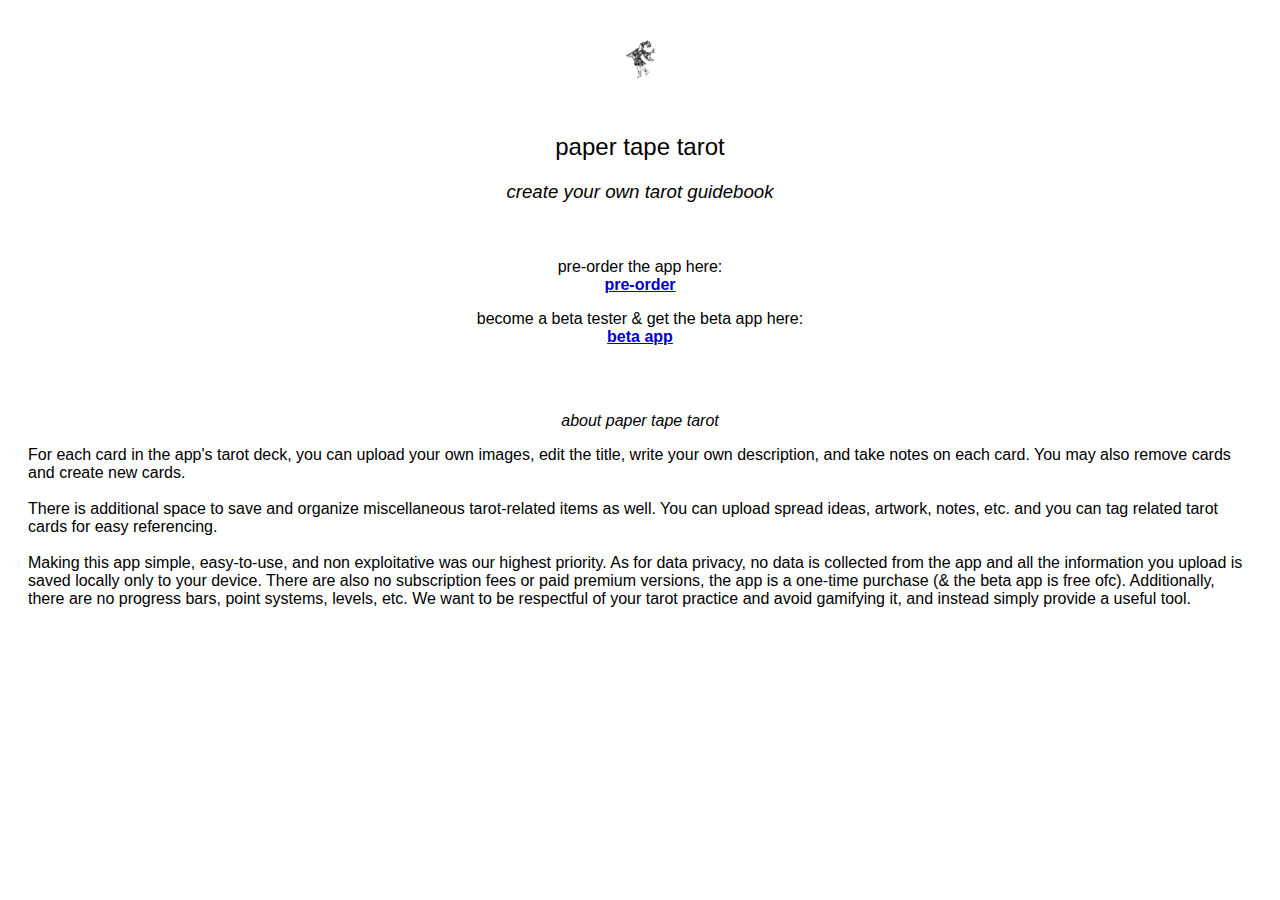
<file: paper-tape-tarot.html>
<html>
<head>
    <link rel="stylesheet" href="styles.css">
    <title>paper tape llc</title>
    <link rel="icon" type="image/x-icon" href="images/favicon.ico"> 
    <meta name="viewport" content="width=device-width, initial-scale=1"/>
</head>
<body>
    <div>
            <img src="images/paper-tape-tarot-logo.png" alt="Paper Tape Tarot Logo" class ="tarot-logo">
    <h2 class="ptt-header">paper tape tarot</h2>
        <h3 class="ptt-subheader"><em>create your own tarot guidebook</em></h3>
    </div>
    <div class="ptt-body">
        <span class="ptt-span">
    <p>pre-order the app here: <br><a class="ptt-link" href="https://apps.apple.com/us/app/paper-tape-tarot/id6463463569?ppid=4b9a9879-9920-4920-ae80-3f4b3f4a12da ">pre-order</a></p>
            </span>
      <span class="ptt-span">
    <p >become a beta tester & get the beta app here: <br><a class="ptt-link" href="https://testflight.apple.com/join/5kdaUlbx">beta app</a></p>
            </span>
        <span class="ptt-span">
        <p class="about-header"><em>about paper tape tarot</em></p>
<p class="ptt-about">

    For each card in the app's tarot deck, you can upload your own images, edit the title, write your own description, and take notes on each card. You may also remove cards and create new cards. 
<br><br>
There is additional space to save and organize miscellaneous tarot-related items as well. You can upload spread ideas, artwork, notes, etc. and you can tag related tarot cards for easy referencing.
<br><br>
Making this app simple, easy-to-use, and non exploitative was our highest priority. As for data privacy, no data is collected from the app and all the information you upload is saved locally only to your device. There are also no subscription fees or paid premium versions, the app is a one-time purchase (& the beta app is free ofc). Additionally, there are no progress bars, point systems, levels, etc. We want to be respectful of your tarot practice and avoid gamifying it, and instead simply provide a useful tool. <br><br>

            </p>
</span>
    </div>
</body>
</html>
</file>
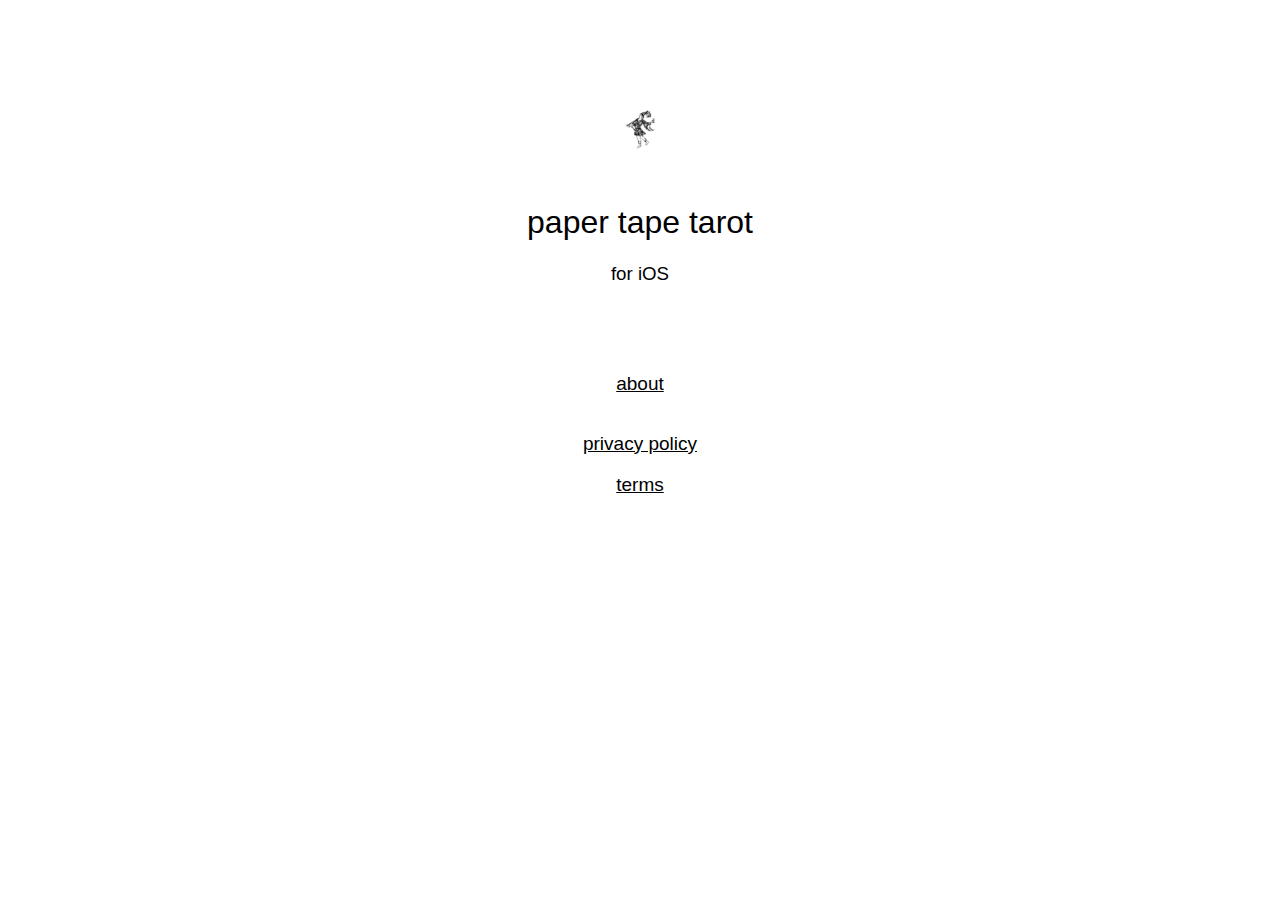
<file: papertapetarot.html>
<html>
<head>
    <link rel="stylesheet" href="styles.css">
    <title>paper tape llc</title>
    <link rel="icon" type="image/x-icon" href="images/favicon.ico"> 
    <meta name="viewport" content="width=device-width, initial-scale=1" />
</head>
<body>
    <div class="first-tarot">
    <img src="images/paper-tape-tarot-logo.png" alt="Paper Tape Tarot Logo" class ="tarot-logo">
    <h1>paper tape tarot</h1>
        <h3 class="subheader"> for iOS</h3>
    </div>
    <div class="info-tarot">
        <a href="#" onclick="aboutOnClick()"><p>about</p></a>
            <p class="about-tarot"><em>create your own tarot guidebook</em><br><br><br>
            <b>features:</b><br><br>
            includes 78 tarot card deck with images<br><br>
            fully customizable: upload new card images, change card titles, <br>write card descriptions, and take notes
            <br><br>
            space to save and organize tarot related images, <br>notes, spreads, etc.
            <br><br>
            no ads or subscription fees
        </p>
        <a href="tarot-privacy-policy.html" target="_blank"><p>privacy policy</p></a>
        <p></p>
        <a href="tarot-terms.html" target="_blank"><p>terms</p></a>
         <p></p>
    </div>
    </body>
    <script>
        function aboutOnClick(){
        var about = document.getElementsByClassName("about-tarot")[0];
        about.style.fontSize = "16px";
        about.style.visibility = "visible";
        var about2 = document.getElementsByClassName("about-tarot")[1];
        about2.style.fontSize = "16px";
        about2.style.visibility = "visible";
        }
        </script>
</html>
</file>
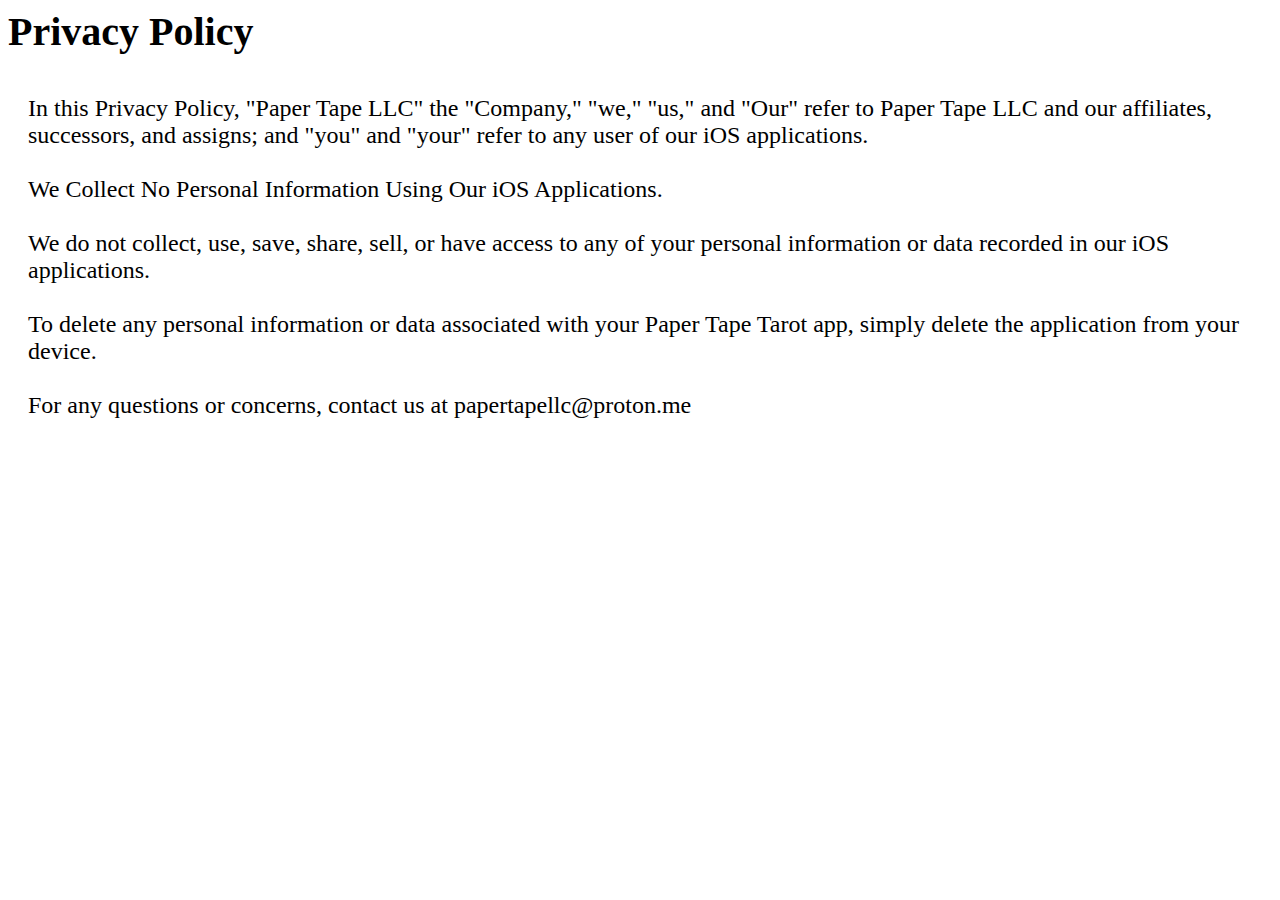
<file: tarot-privacy-policy.html>
<html>
<head>
    <h3 style="font-size:250%;">Privacy Policy</h3>
    </head>
    <body>
    <div class="agreement-text">
    <p style="font-size:150%; padding-left: 20px; padding-right:20px">
In this Privacy Policy, "Paper Tape LLC" the "Company," "we," "us," and "Our" refer to Paper Tape LLC and our affiliates, successors, and assigns; and "you" and "your" refer to any user of our iOS applications.
<br><br>
We Collect No Personal Information Using Our iOS Applications.
<br><br>
We do not collect, use, save, share, sell, or have access to any of your personal information or data recorded in our iOS applications.
<br><br>
To delete any personal information or data associated with your Paper Tape Tarot app, simply delete the application from your device. 
<br><br>
For any questions or concerns, contact us at papertapellc@proton.me
        </p>
        </div>
        </body>
</html>
</file>
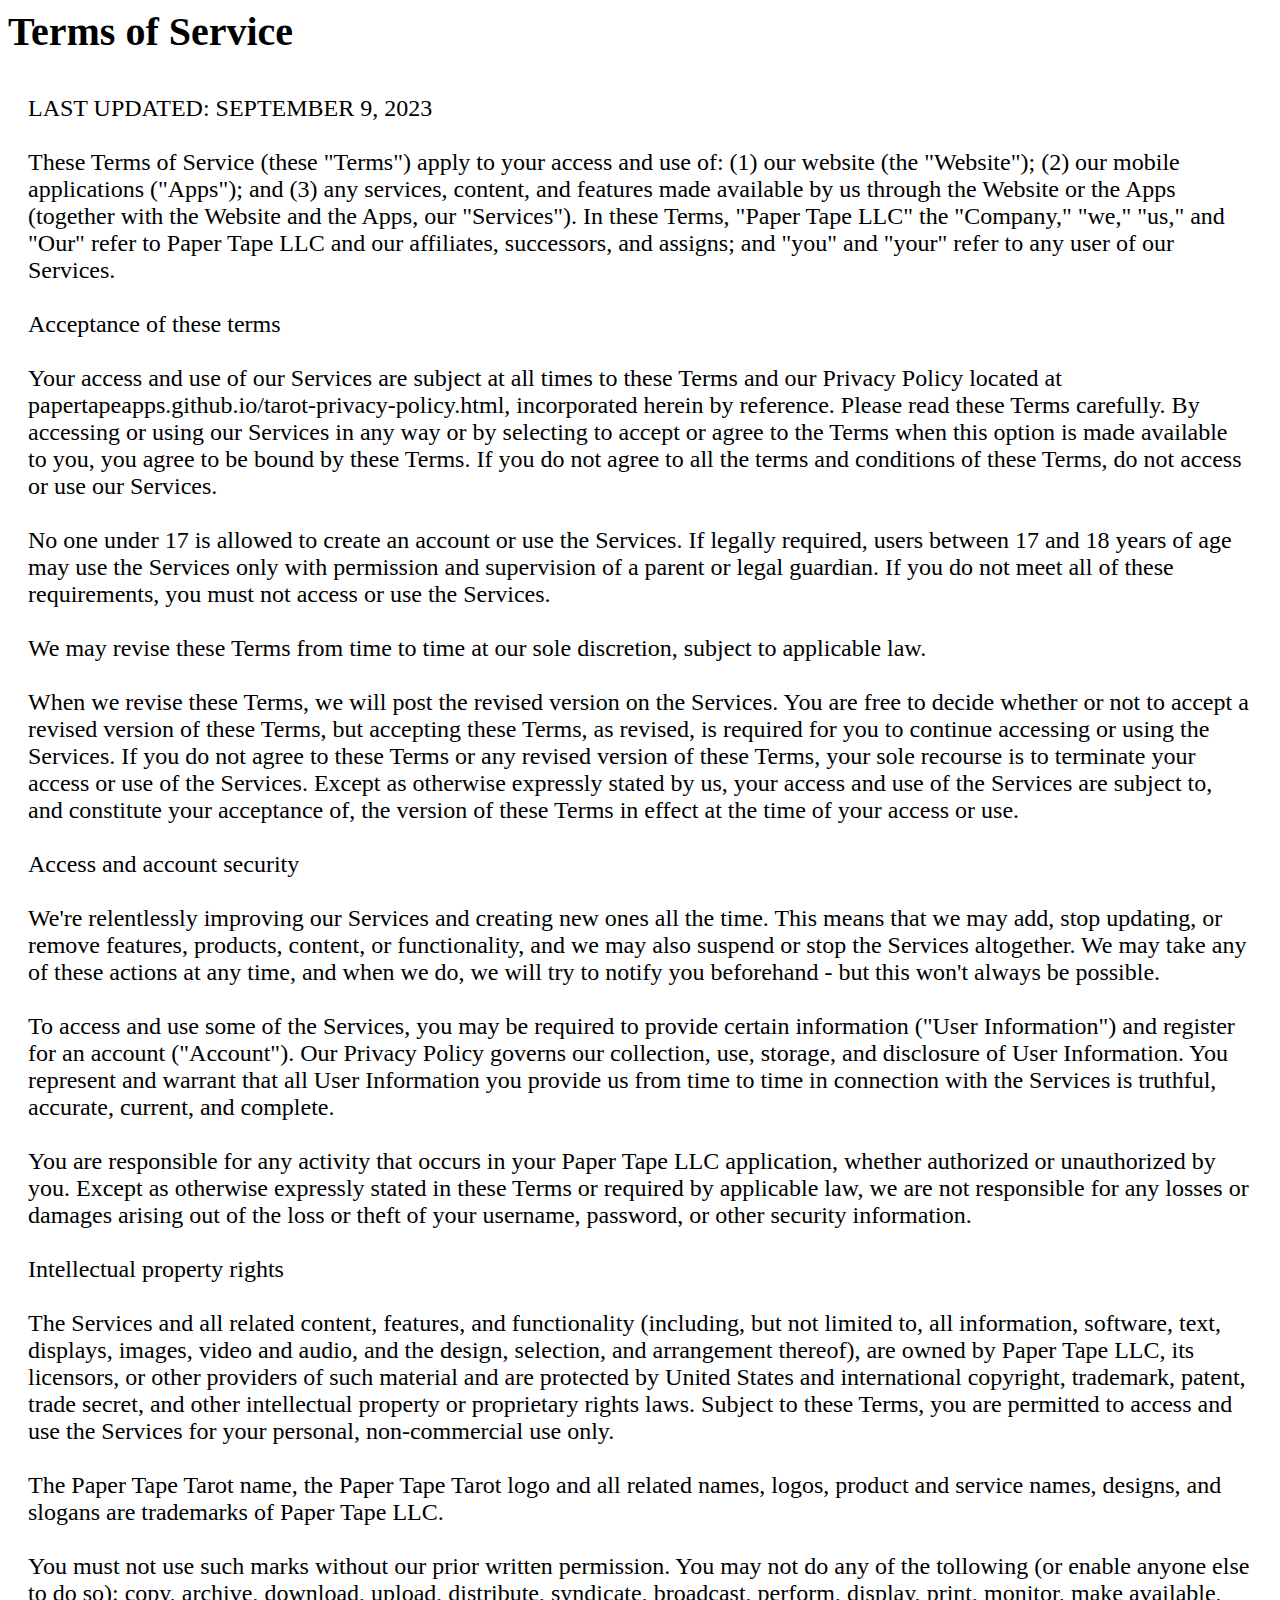
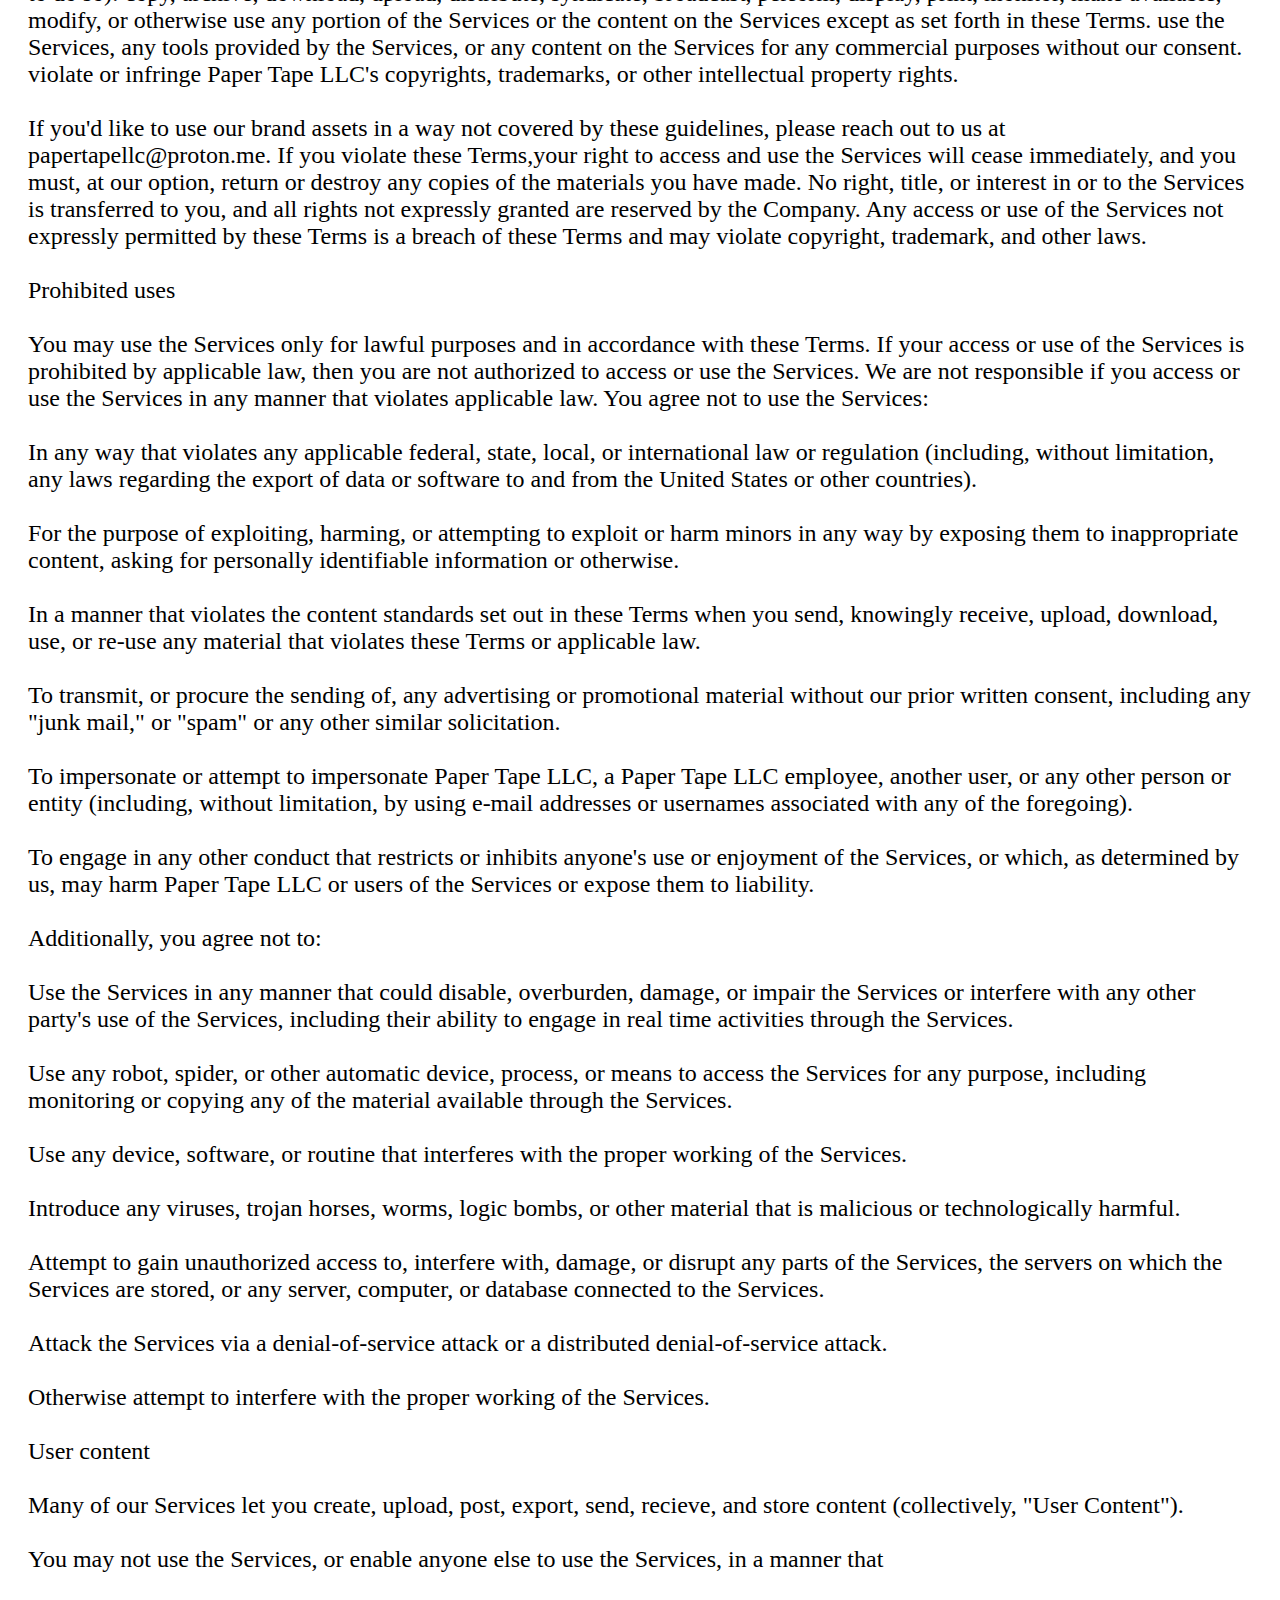
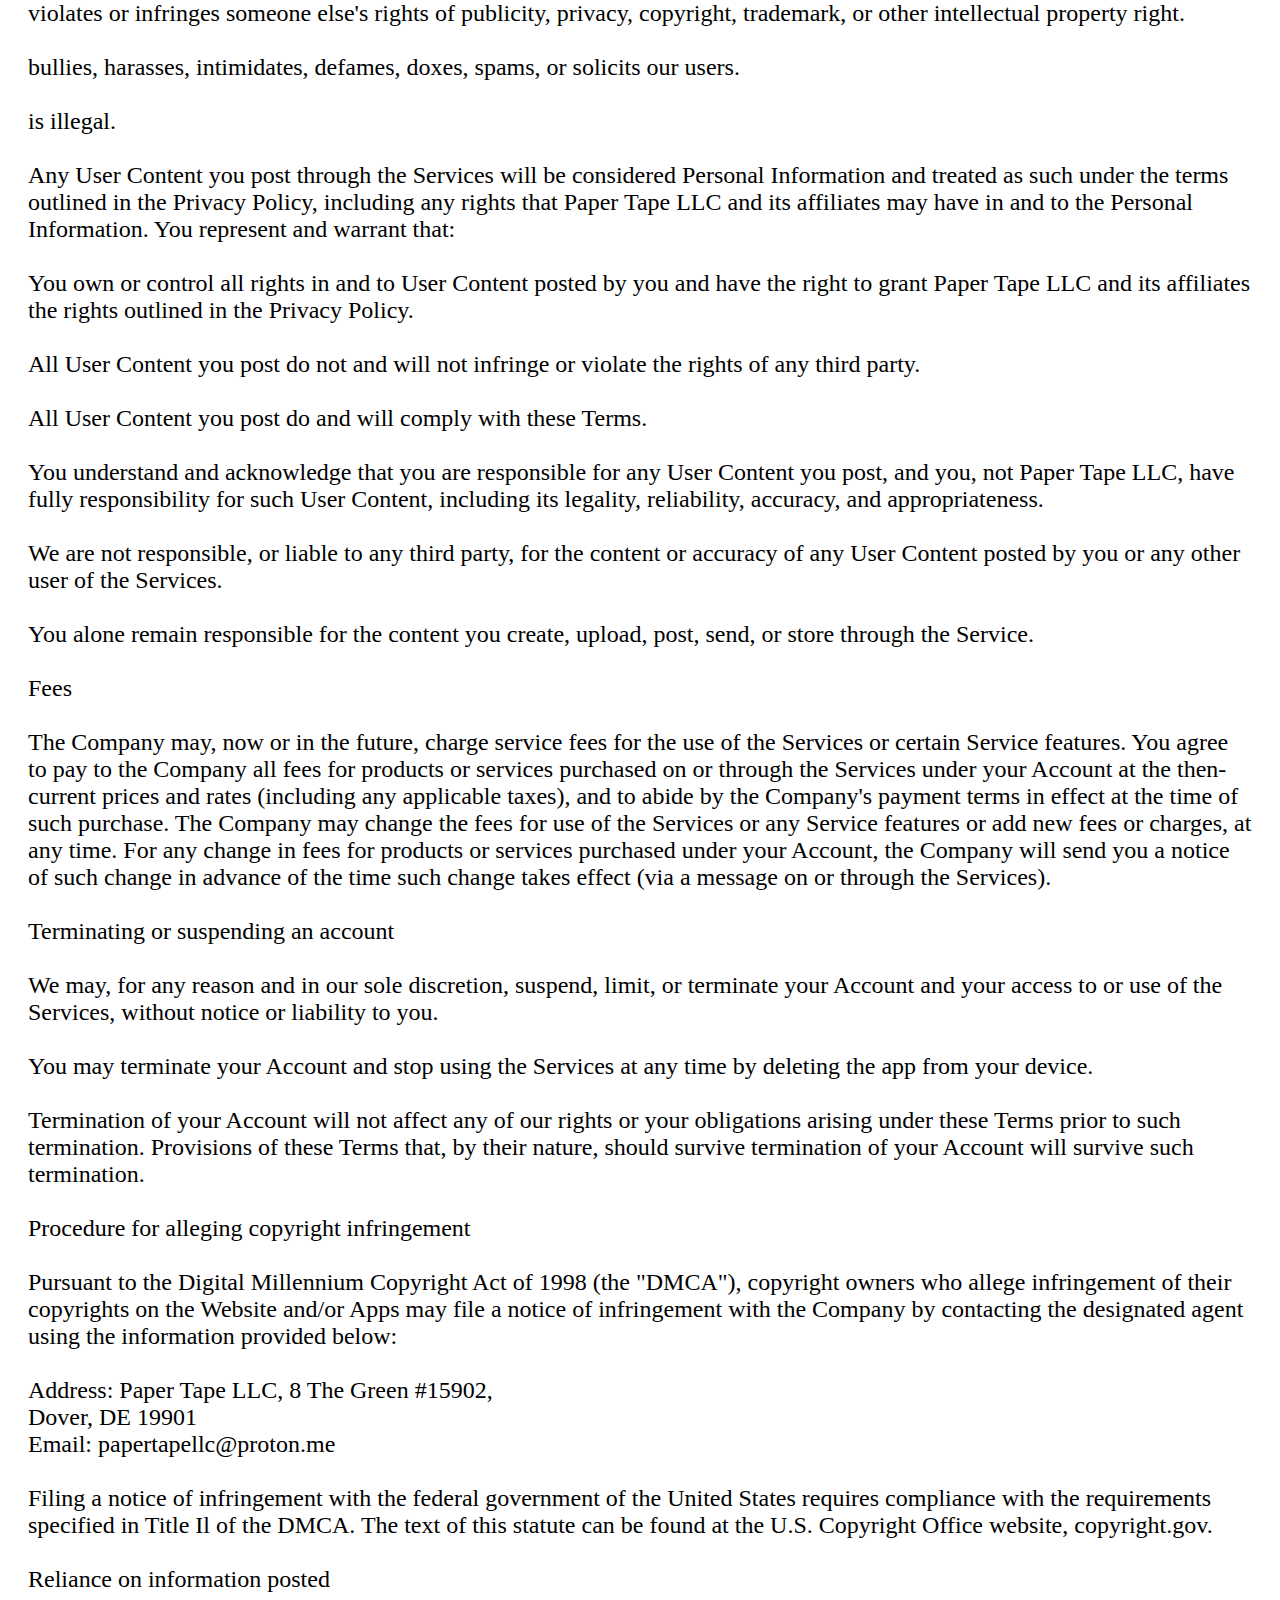
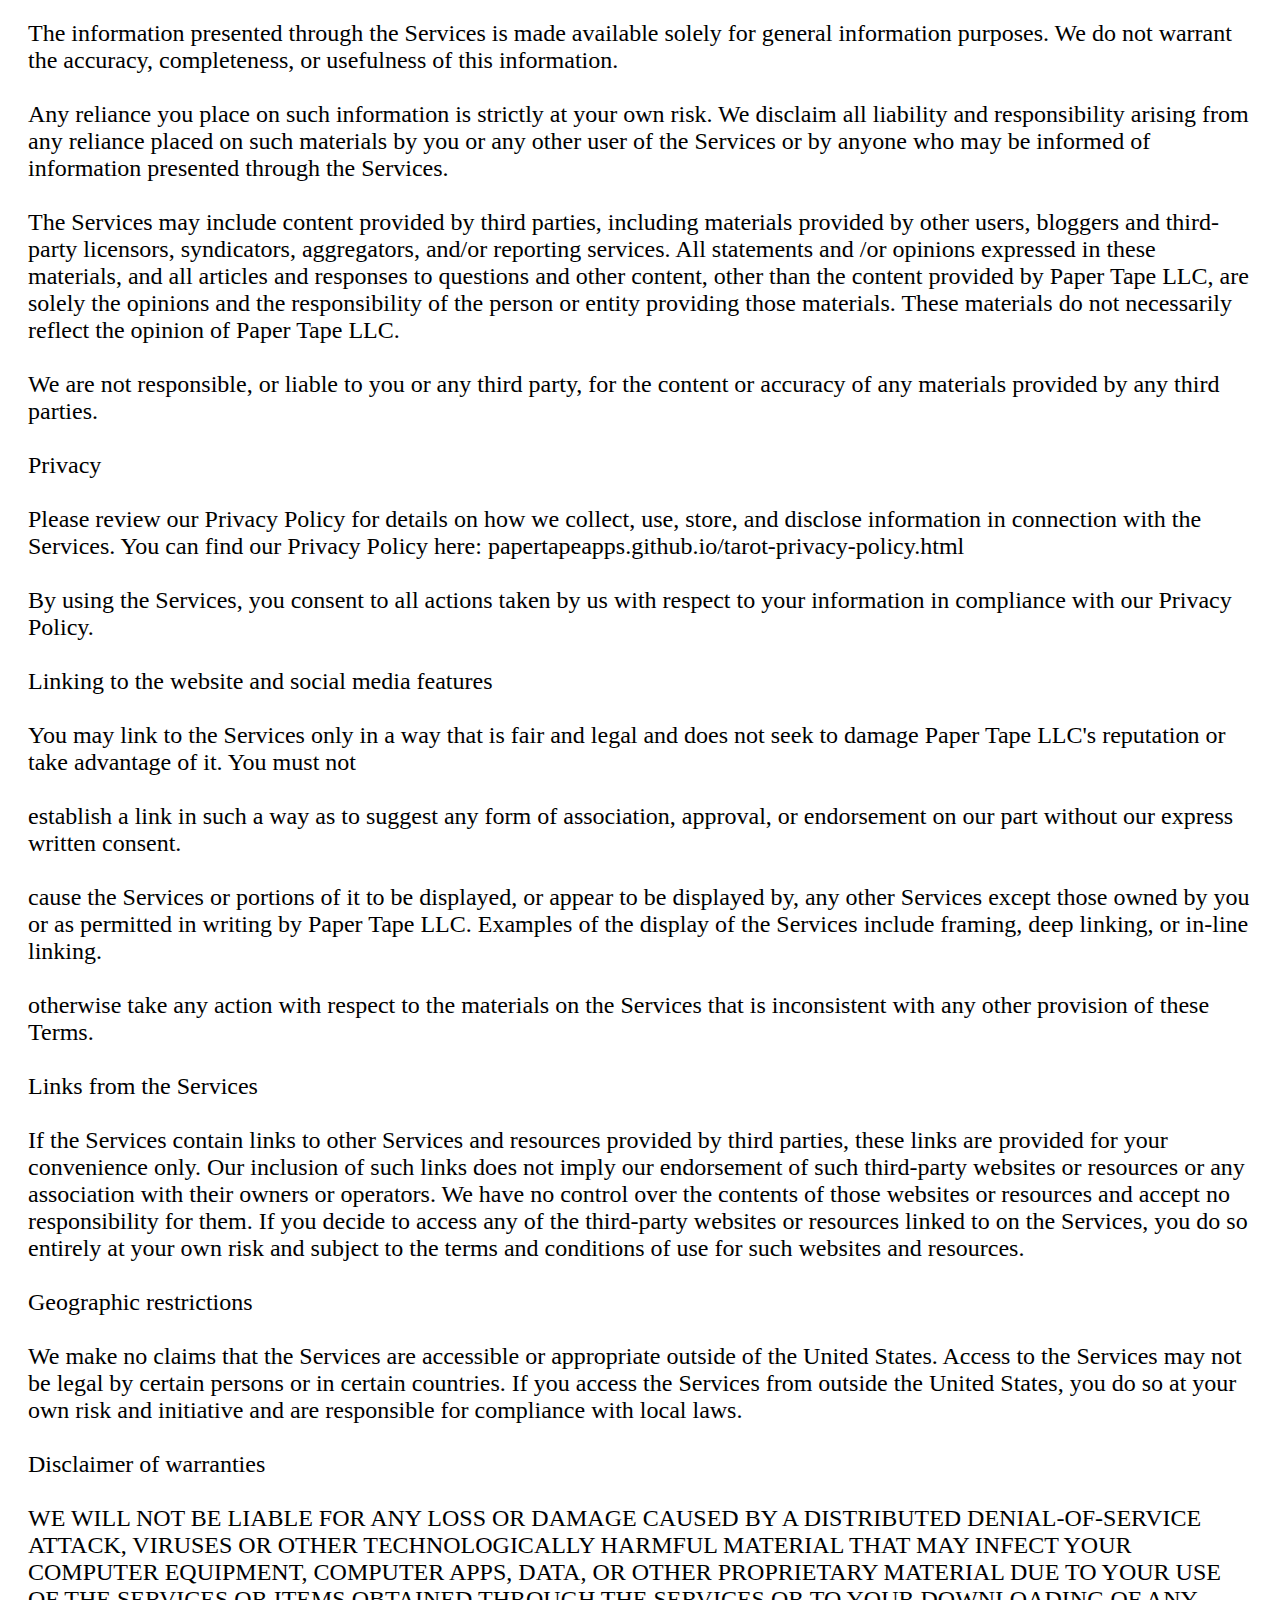
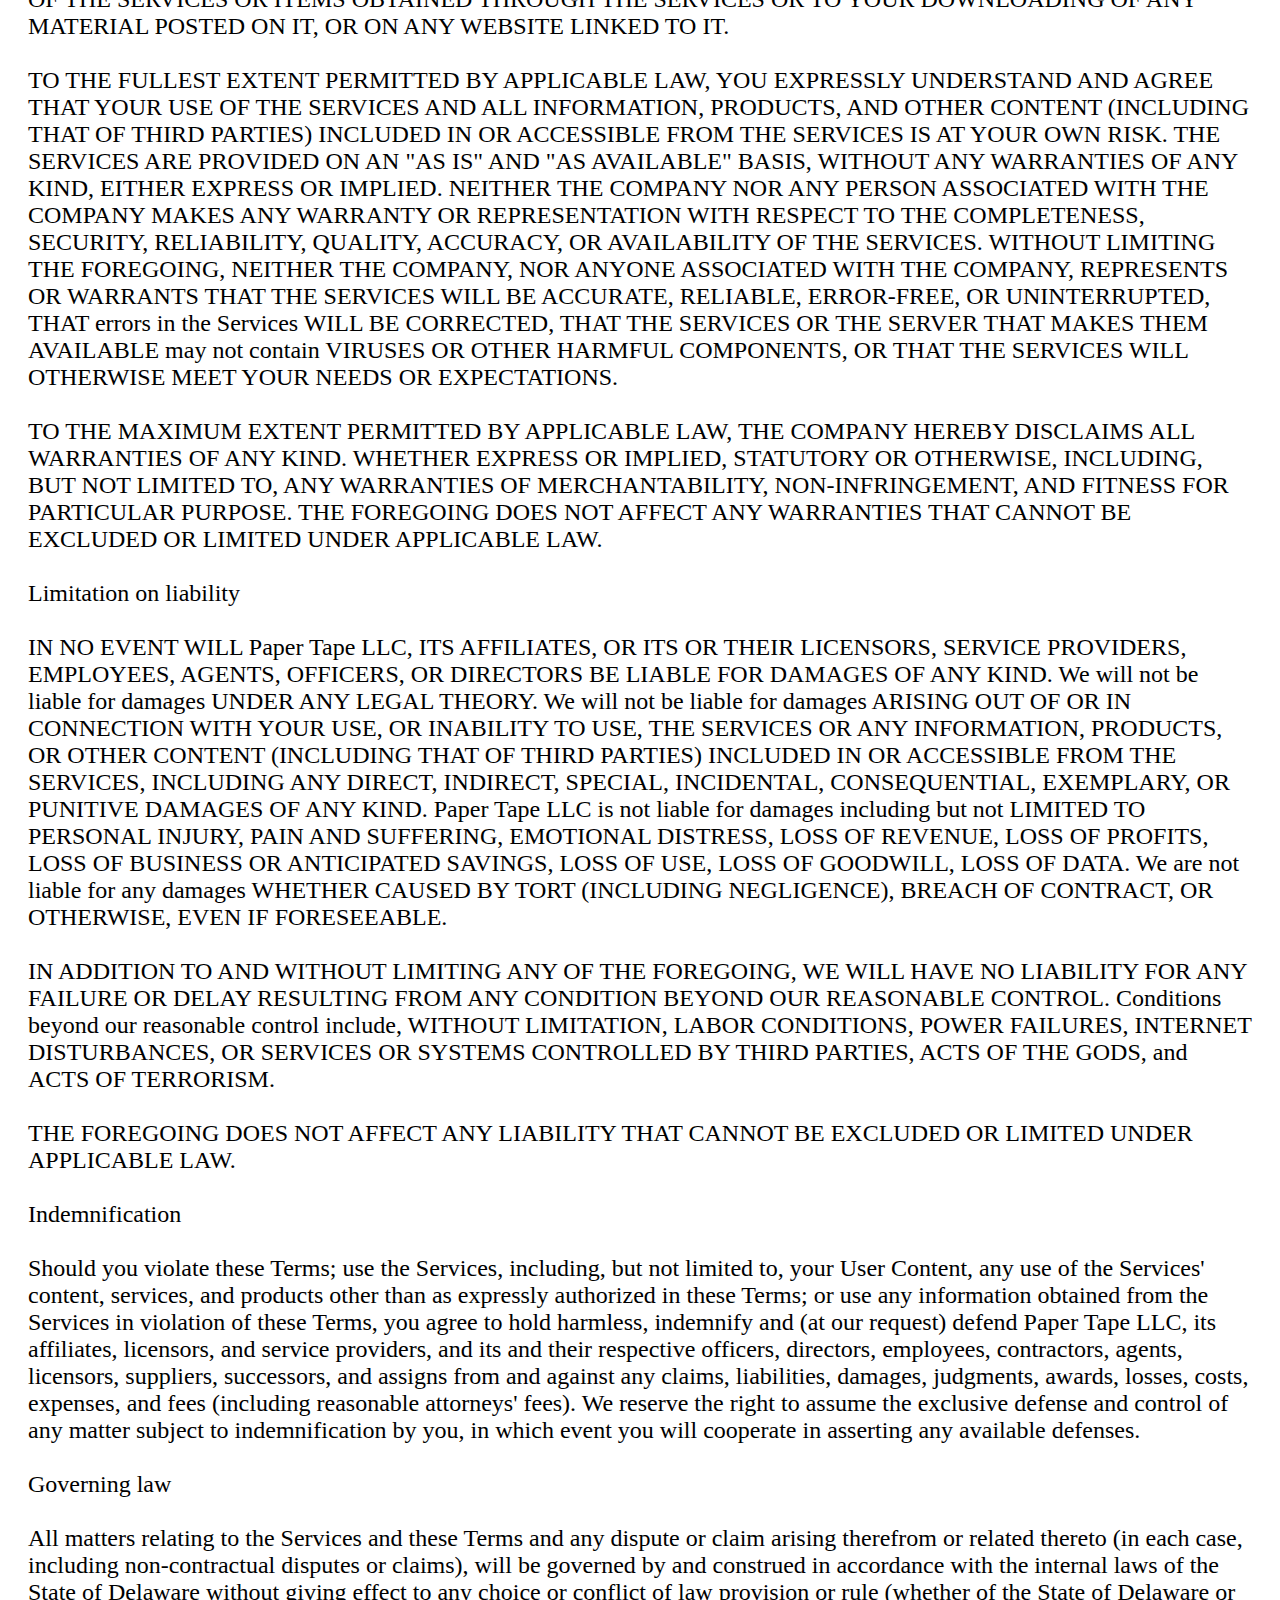
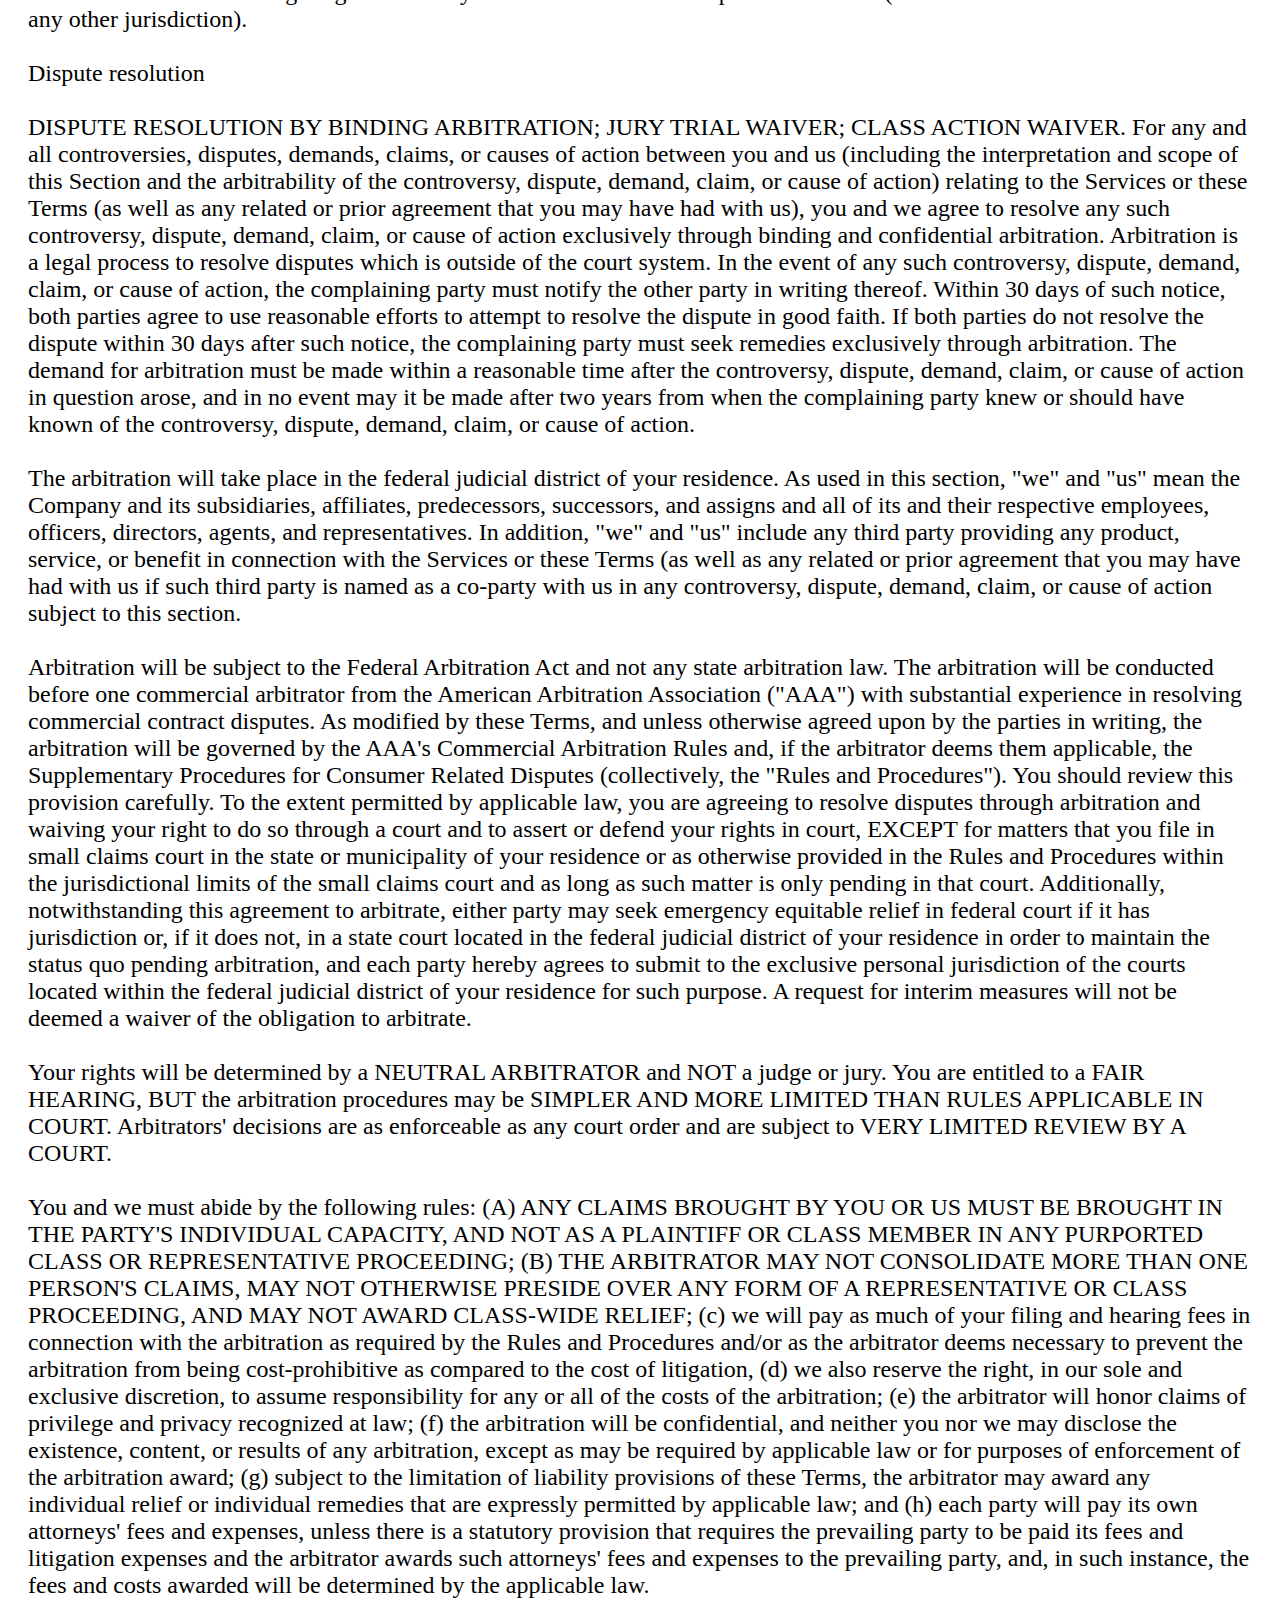
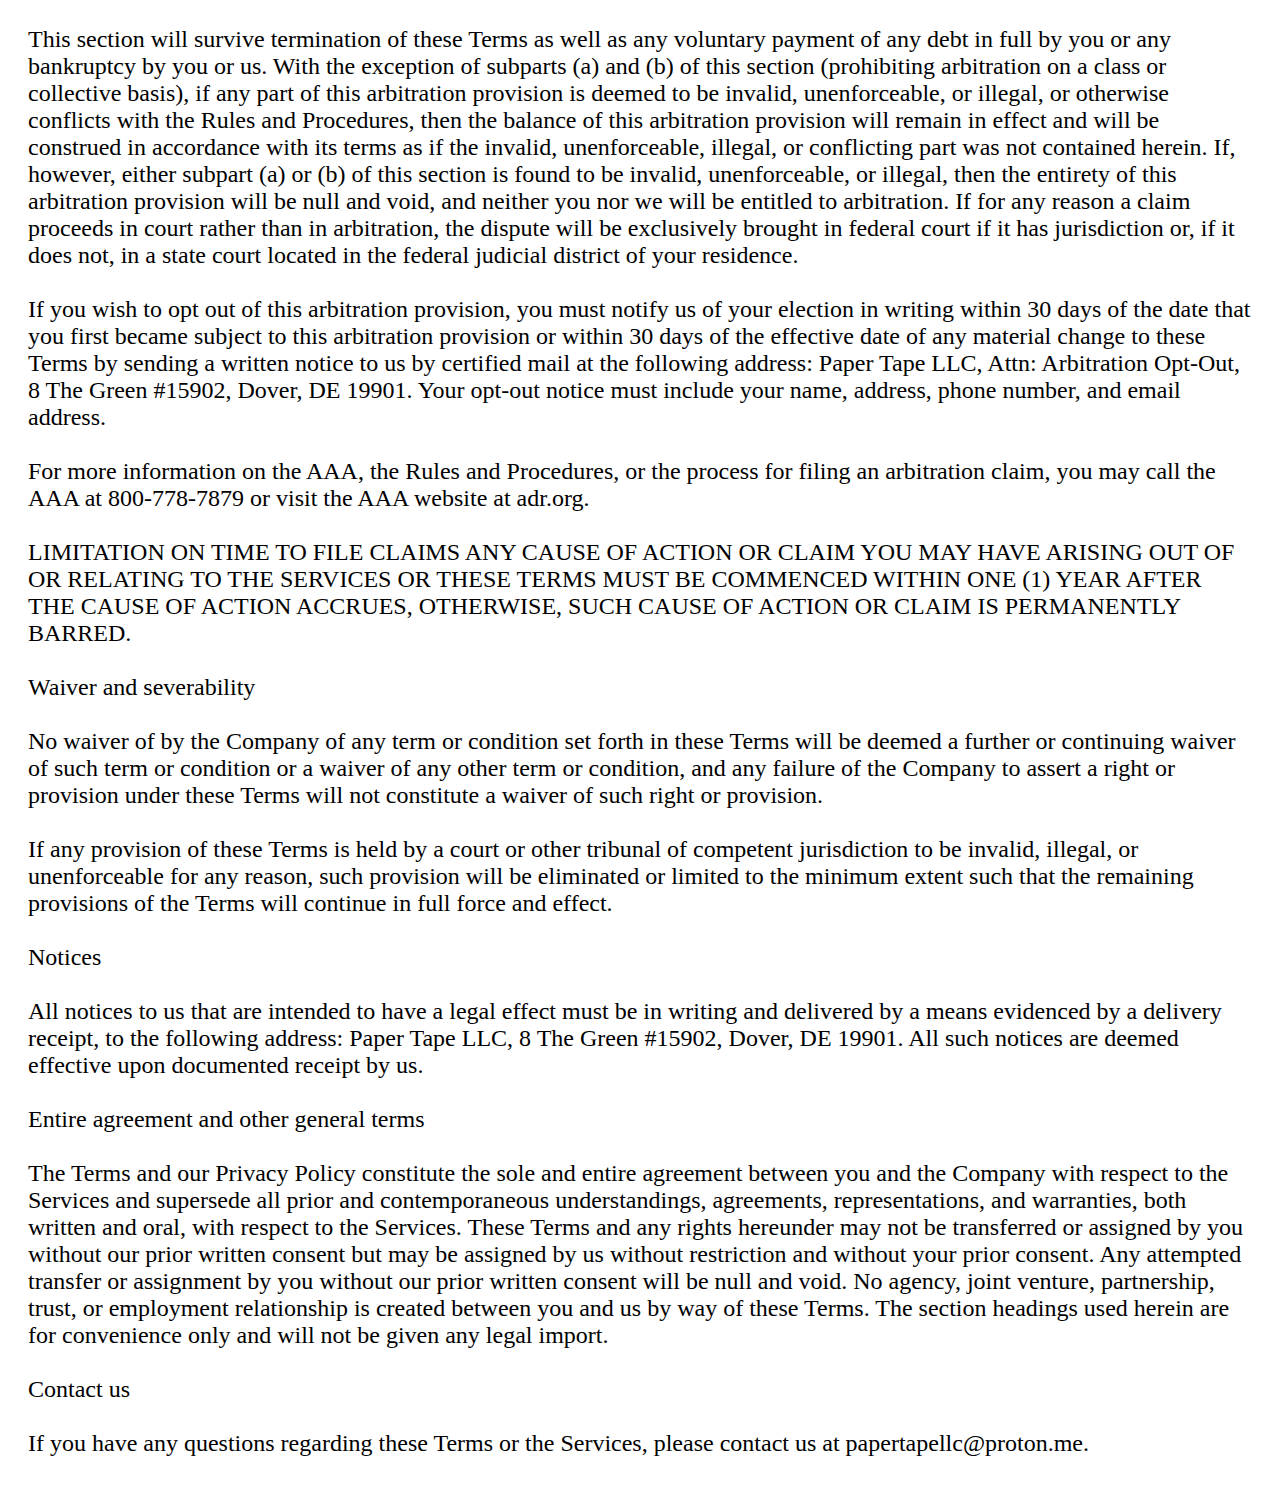
<file: tarot-terms.html>
<html>
<head>
    <h3 style="font-size:250%;">
Terms of Service
</h3>
    </head>
    <body>
    <div class="agreement-text">
    <p style="font-size:150%; padding-left: 20px; padding-right:20px">
        LAST UPDATED: SEPTEMBER 9, 2023
        <br><br>
        
These Terms of Service (these "Terms") apply to your access and use of: (1) our website (the "Website"); (2) our mobile applications ("Apps"); and (3) any services, content, and features made available by us through the Website or the Apps (together with the Website and the Apps, our "Services"). In these Terms, "Paper Tape LLC" the "Company," "we," "us," and
"Our" refer to Paper Tape LLC and our affiliates, successors, and assigns; and "you" and
"your" refer to any user of our Services.
<br><br>
Acceptance of these terms
<br><br>
Your access and use of our Services are subject at all times to these Terms and our Privacy Policy located at papertapeapps.github.io/tarot-privacy-policy.html, incorporated herein by reference. Please read these Terms carefully. By accessing or using our Services in any way or by selecting to accept or agree to the Terms when this option is made available to you, you agree to be bound by these Terms. If you do not agree to all the terms and conditions of these Terms, do not access or use our Services.
<br><br>
No one under 17 is allowed to create an account or use the Services. If legally required, users between 17 and 18 years of age may use the Services only with permission and supervision of a parent or legal guardian. If you do not meet all of these requirements, you must not access or use the Services.
<br><br>
We may revise these Terms from time to time at our sole discretion, subject to applicable law.
<br><br>
When we revise these Terms, we will post the revised version on the Services. You are free to decide whether or not to accept a revised version of these Terms, but accepting these Terms, as revised, is required for you to continue accessing or using the Services. If you do not agree to these Terms or any revised version of these Terms, your sole recourse is to terminate your access or use of the Services. Except as otherwise expressly stated by us, your access and use of the Services are subject to, and constitute your acceptance of, the version of these Terms in effect at the time of your access or use.
<br><br>
Access and account security
<br><br>
We're relentlessly improving our Services and creating new ones all the time. This means that we may add, stop updating, or remove features, products, content, or functionality, and we may also suspend or stop the Services altogether. We may take any of these actions at any time, and when we do, we will try to notify you beforehand - but this won't always be possible.
<br><br>
To access and use some of the Services, you may be required to provide certain information ("User Information") and register for an account ("Account"). Our Privacy Policy governs our collection, use, storage, and disclosure of User Information. You represent and warrant that all User Information you provide us from time to time in connection with the Services is truthful, accurate, current, and complete.
<br><br>

You are responsible for any activity that occurs in your Paper Tape LLC application, whether authorized or unauthorized by you. Except as otherwise expressly stated in these Terms or required by applicable law, we are not responsible for any losses or damages arising out of the loss or theft of your username, password, or other security information.

<br><br>
Intellectual property rights
<br><br>
The Services and all related content, features, and functionality (including, but not limited to, all information, software, text, displays, images, video and audio, and the design, selection, and arrangement thereof), are owned by Paper Tape LLC, its licensors, or other providers of such material and are protected by United States and international copyright, trademark, patent, trade secret, and other intellectual property or proprietary rights laws.
Subject to these Terms, you are permitted to access and use the Services for your personal, non-commercial use only.
<br><br>
The Paper Tape Tarot name, the Paper Tape Tarot logo and all related names, logos, product and service names, designs, and slogans are trademarks of Paper Tape LLC.
<br><br>
You must not use such marks without our prior written permission. You may not do any of the tollowing (or enable anyone else to do so):
copy, archive, download, upload, distribute, syndicate, broadcast, perform, display, print, monitor, make available, modify, or otherwise use any portion of the Services or the content on the Services except as set forth in these Terms.
use the Services, any tools provided by the Services, or any content on the Services for any commercial purposes without our consent.
violate or infringe Paper Tape LLC's copyrights, trademarks, or other intellectual property rights.
<br><br>
If you'd like to use our brand assets in a way not covered by these guidelines, please reach out to us at papertapellc@proton.me.
If you violate these Terms,your right to access and use the Services will cease immediately, and you must, at our option, return or destroy any copies of the materials you have made. No right, title, or interest in or to the Services is transferred to you, and all rights not expressly granted are reserved by the Company. Any access or use of the Services not expressly permitted by these Terms is a breach of these Terms and may violate copyright, trademark, and other laws.
<br><br>
Prohibited uses
<br><br>
You may use the Services only for lawful purposes and in accordance with these Terms. If your access or use of the Services is prohibited by applicable law, then you are not authorized to access or use the Services. We are not responsible if you access or use the Services in any manner that violates applicable law. You agree not to use the Services:
<br><br>
In any way that violates any applicable federal, state, local, or international law or regulation (including, without limitation, any laws regarding the export of data or software to and from the United States or other countries).
<br><br>
For the purpose of exploiting, harming, or attempting to exploit or harm minors in any way by exposing them to inappropriate content, asking for personally identifiable information or otherwise.
<br><br>
In a manner that violates the content standards set out in these Terms when you send, knowingly receive, upload, download, use, or re-use any material that violates these Terms or applicable law.
<br><br>
To transmit, or procure the sending of, any advertising or promotional material without our prior written consent, including any "junk mail," or "spam" or any other similar solicitation.
<br><br>
To impersonate or attempt to impersonate Paper Tape LLC, a Paper Tape LLC employee, another user, or any other person or entity (including, without limitation, by using e-mail addresses or usernames associated with any of the foregoing).
<br><br>
To engage in any other conduct that restricts or inhibits anyone's use or enjoyment of the Services, or which, as determined by us, may harm Paper Tape LLC or users of the Services or expose them to liability.
<br><br>
Additionally, you agree not to:
<br><br>
Use the Services in any manner that could disable, overburden, damage, or impair the Services or interfere with any other party's use of the Services, including their ability to engage in real time activities through the Services.
<br><br>
Use any robot, spider, or other automatic device, process, or means to access the Services for any purpose, including monitoring or copying any of the material available through the Services.
<br><br>
Use any device, software, or routine that interferes with the proper working of the Services.
<br><br>
Introduce any viruses, trojan horses, worms, logic bombs, or other material that is malicious or technologically harmful.
<br><br>
Attempt to gain unauthorized access to, interfere with, damage, or disrupt any parts of the Services, the servers on which the Services are stored, or any server, computer, or database connected to the Services.
<br><br>
Attack the Services via a denial-of-service attack or a distributed denial-of-service attack.
<br><br>
Otherwise attempt to interfere with the proper working of the Services.
<br><br>
User content
<br><br>
Many of our Services let you create, upload, post, export, send, recieve, and store content (collectively,
"User Content").
<br><br>
You may not use the Services, or enable anyone else to use the Services, in a manner that
<br><br>
violates or infringes someone else's rights of publicity, privacy, copyright, trademark, or other intellectual property right.
<br><br>
bullies, harasses, intimidates, defames, doxes, spams, or solicits our users.
<br><br>
is illegal.
<br><br>
Any User Content you post through the Services will be considered Personal Information and treated as such under the terms outlined in the Privacy Policy, including any rights that Paper Tape LLC and its affiliates may have in and to the Personal Information. You represent and warrant that:
<br><br>
You own or control all rights in and to User Content posted by you and have the right to grant Paper Tape LLC and its affiliates the rights outlined in the Privacy Policy.
<br><br>
All User Content you post do not and will not infringe or violate the rights of any third party.
<br><br>
All User Content you post do and will comply with these Terms.
<br><br>
You understand and acknowledge that you are responsible for any User Content you post, and you, not Paper Tape LLC, have fully responsibility for such User Content, including its legality, reliability, accuracy, and appropriateness.
<br><br>
We are not responsible, or liable to any third party, for the content or accuracy of any User Content posted by you or any other user of the Services.
<br><br>
You alone remain responsible for the content you create, upload, post, send, or store through the Service.
<br><br>
Fees
<br><br>
The Company may, now or in the future, charge service fees for the use of the Services or certain Service features. You agree to pay to the Company all fees for products or services purchased on or through the Services under your Account at the then-current prices and rates (including any applicable taxes), and to abide by the Company's payment terms in effect at the time of such purchase. The Company may change the fees for use of the Services or any Service features or add new fees or charges, at any time. For any change in fees for products or services purchased under your Account, the Company will send you a notice of such change in advance of the time such change takes effect (via a message on or through the Services).
<br><br>
Terminating or suspending an account
<br><br>
We may, for any reason and in our sole discretion, suspend, limit, or terminate your Account and your access to or use of the Services, without notice or liability to you. 
<br><br>
You may terminate your Account and stop using the Services at any time by deleting the app from your device.
<br><br>
Termination of your Account will not affect any of our rights or your obligations arising under these Terms prior to such termination. Provisions of these Terms that, by their nature, should survive termination of your Account will survive such termination.
<br><br>
Procedure for alleging copyright infringement
<br><br>
Pursuant to the Digital Millennium Copyright Act of 1998 (the "DMCA"), copyright owners who allege infringement of their copyrights on the Website and/or Apps may file a notice of infringement with the Company by contacting the designated agent using the information provided below:
<br><br>
Address: Paper Tape LLC, 8 The Green #15902,
        <br>
Dover, DE 19901
        <br>
Email: papertapellc@proton.me
<br><br>
Filing a notice of infringement with the federal government of the United States requires compliance with the requirements specified in Title Il of the DMCA. The text of this statute can be found at the U.S. Copyright Office website, copyright.gov.
<br><br>
Reliance on information posted
<br><br>
The information presented through the Services is made available solely for general information purposes. We do not warrant the accuracy, completeness, or usefulness of this information.
<br><br>
Any reliance you place on such information is strictly at your own risk. We disclaim all liability and responsibility arising from any reliance placed on such materials by you or any other user of the Services or by anyone who may be informed of information presented through the Services.
<br><br>
The Services may include content provided by third parties, including materials provided by other users, bloggers and third-party licensors, syndicators, aggregators, and/or reporting services. All statements and /or opinions expressed in these materials, and all articles and responses to questions and other content, other than the content provided by Paper Tape LLC, are solely the opinions and the responsibility of the person or entity providing those materials. These materials do not necessarily reflect the opinion of Paper Tape LLC.
<br><br>
We are not responsible, or liable to you or any third party, for the content or accuracy of any materials provided by any third parties.
<br><br>
Privacy
<br><br>
Please review our Privacy Policy for details on how we collect, use, store, and disclose information in connection with the Services. You can find our Privacy Policy here: papertapeapps.github.io/tarot-privacy-policy.html
<br><br>
By using the Services, you consent to all actions taken by us with respect to your information in compliance with our Privacy Policy.
<br><br>
Linking to the website and social media features
<br><br>
You may link to the Services only in a way that is fair and legal and does not seek to damage Paper Tape LLC's reputation or take advantage of it. You must not
<br><br>
establish a link in such a way as to suggest any form of association, approval, or endorsement on our part without our express written consent.
<br><br>
cause the Services or portions of it to be displayed, or appear to be displayed by, any other Services except those owned by you or as permitted in writing by Paper Tape LLC. Examples of the display of the Services include framing, deep linking, or in-line linking.
<br><br>
otherwise take any action with respect to the materials on the Services that is inconsistent with any other provision of these Terms.
<br><br>
Links from the Services
<br><br>
If the Services contain links to other Services and resources provided by third parties, these links are provided for your convenience only. Our inclusion of such links does not imply our endorsement of such third-party websites or resources or any association with their owners or operators. We have no control over the contents of those websites or resources and accept no responsibility for them. If you decide to access any of the third-party websites or resources linked to on the Services, you do so entirely at your own risk and subject to the terms and conditions of use for such websites and resources.
<br><br>
Geographic restrictions
<br><br>
We make no claims that the Services are accessible or appropriate outside of the United States. Access to the Services may not be legal by certain persons or in certain countries. If you access the Services from outside the United States, you do so at your own risk and initiative and are responsible for compliance with local laws.
<br><br>
Disclaimer of warranties
<br><br>
WE WILL NOT BE LIABLE FOR ANY LOSS OR DAMAGE CAUSED BY A DISTRIBUTED DENIAL-OF-SERVICE ATTACK, VIRUSES OR OTHER TECHNOLOGICALLY HARMFUL MATERIAL THAT MAY INFECT YOUR COMPUTER EQUIPMENT, COMPUTER APPS, DATA, OR OTHER PROPRIETARY MATERIAL DUE TO YOUR USE OF THE SERVICES OR ITEMS OBTAINED THROUGH THE SERVICES OR TO YOUR DOWNLOADING OF ANY MATERIAL POSTED ON IT, OR ON ANY WEBSITE LINKED TO IT.
<br><br>
TO THE FULLEST EXTENT PERMITTED BY APPLICABLE LAW, YOU EXPRESSLY UNDERSTAND AND AGREE THAT YOUR USE OF THE SERVICES AND ALL INFORMATION, PRODUCTS, AND OTHER CONTENT (INCLUDING THAT OF THIRD PARTIES) INCLUDED IN OR ACCESSIBLE FROM THE SERVICES IS AT YOUR OWN RISK. THE SERVICES ARE PROVIDED ON AN "AS IS" AND "AS AVAILABLE" BASIS, WITHOUT ANY WARRANTIES OF ANY KIND, EITHER EXPRESS OR IMPLIED.
NEITHER THE COMPANY NOR ANY PERSON ASSOCIATED WITH THE COMPANY MAKES ANY WARRANTY OR REPRESENTATION WITH RESPECT TO THE COMPLETENESS, SECURITY, RELIABILITY, QUALITY, ACCURACY, OR AVAILABILITY OF THE SERVICES. WITHOUT LIMITING THE FOREGOING, NEITHER THE COMPANY, NOR ANYONE ASSOCIATED WITH THE COMPANY, REPRESENTS OR WARRANTS THAT THE SERVICES WILL BE ACCURATE, RELIABLE, ERROR-FREE, OR UNINTERRUPTED, THAT errors in the Services WILL BE CORRECTED, THAT THE SERVICES OR THE SERVER THAT MAKES THEM AVAILABLE may not contain VIRUSES OR OTHER HARMFUL COMPONENTS, OR THAT THE SERVICES WILL OTHERWISE MEET YOUR NEEDS OR EXPECTATIONS.
<br><br>
TO THE MAXIMUM EXTENT PERMITTED BY APPLICABLE LAW, THE COMPANY HEREBY DISCLAIMS ALL WARRANTIES OF ANY KIND. WHETHER EXPRESS OR IMPLIED, STATUTORY OR OTHERWISE, INCLUDING, BUT NOT LIMITED TO, ANY WARRANTIES OF MERCHANTABILITY, NON-INFRINGEMENT, AND FITNESS FOR PARTICULAR PURPOSE. THE FOREGOING DOES NOT AFFECT ANY WARRANTIES THAT CANNOT BE EXCLUDED OR
LIMITED UNDER APPLICABLE LAW.
<br><br>
Limitation on liability
<br><br>
IN NO EVENT WILL Paper Tape LLC, ITS AFFILIATES, OR ITS OR THEIR LICENSORS, SERVICE PROVIDERS, EMPLOYEES, AGENTS, OFFICERS, OR DIRECTORS BE LIABLE FOR DAMAGES OF ANY KIND. We will not be liable for damages UNDER ANY LEGAL THEORY. We will not be liable for damages ARISING OUT OF OR IN CONNECTION WITH YOUR USE, OR INABILITY TO USE, THE SERVICES OR ANY INFORMATION, PRODUCTS, OR OTHER CONTENT (INCLUDING THAT OF THIRD PARTIES) INCLUDED IN OR ACCESSIBLE FROM THE SERVICES, INCLUDING ANY DIRECT, INDIRECT, SPECIAL, INCIDENTAL, CONSEQUENTIAL, EXEMPLARY, OR PUNITIVE DAMAGES OF ANY KIND. Paper Tape LLC is not liable for damages including but not LIMITED TO PERSONAL INJURY, PAIN AND SUFFERING, EMOTIONAL DISTRESS, LOSS OF REVENUE, LOSS OF PROFITS, LOSS OF BUSINESS OR ANTICIPATED SAVINGS, LOSS OF USE, LOSS OF GOODWILL, LOSS OF DATA. We are not liable for any damages WHETHER CAUSED BY TORT (INCLUDING NEGLIGENCE), BREACH OF CONTRACT, OR OTHERWISE, EVEN IF FORESEEABLE.
<br><br>
IN ADDITION TO AND WITHOUT LIMITING ANY OF THE FOREGOING, WE WILL HAVE NO LIABILITY FOR ANY FAILURE OR DELAY RESULTING FROM ANY CONDITION BEYOND OUR REASONABLE CONTROL. Conditions beyond our reasonable control include, WITHOUT LIMITATION, LABOR CONDITIONS, POWER FAILURES, INTERNET DISTURBANCES, OR SERVICES OR SYSTEMS CONTROLLED BY THIRD PARTIES, ACTS OF THE GODS, and ACTS OF TERRORISM.
<br><br>
THE FOREGOING DOES NOT AFFECT ANY LIABILITY THAT CANNOT BE EXCLUDED OR
LIMITED UNDER APPLICABLE LAW.
<br><br>
Indemnification
<br><br>
Should you violate these Terms; use the Services, including, but not limited to, your User Content, any use of the Services' content, services, and products other than as expressly authorized in these Terms; or use any information obtained from the Services in violation of these Terms, you agree to hold harmless, indemnify and (at our request) defend Paper Tape LLC, its affiliates, licensors, and service providers, and its and their respective officers, directors, employees, contractors, agents, licensors, suppliers, successors, and assigns from and against any claims, liabilities, damages, judgments, awards, losses, costs, expenses, and fees (including reasonable attorneys' fees). We reserve the right to assume the exclusive defense and control of any matter subject to indemnification by you, in which event you will cooperate in asserting any available defenses.
<br><br>
Governing law
<br><br>
All matters relating to the Services and these Terms and any dispute or claim arising therefrom or related thereto (in each case, including non-contractual disputes or claims), will be governed by and construed in accordance with the internal laws of the State of Delaware without giving effect to any choice or conflict of law provision or rule (whether of the State of Delaware or any other jurisdiction).
<br><br>
Dispute resolution
<br><br>
DISPUTE RESOLUTION BY BINDING
ARBITRATION; JURY TRIAL WAIVER; CLASS ACTION WAIVER. For any and all controversies, disputes, demands, claims, or causes of action between you and us (including the interpretation and scope of this Section and the arbitrability of the controversy, dispute, demand, claim, or cause of action) relating to the Services or these Terms (as well as any related or prior agreement that you may have had with us), you and we agree to resolve any such controversy, dispute, demand, claim, or cause of action exclusively through binding and confidential arbitration. Arbitration is a legal process to resolve disputes which is outside of the court system. In the event of any such controversy, dispute, demand, claim, or cause of action, the complaining party must notify the other party in writing thereof. Within 30 days of such notice, both parties agree to use reasonable efforts to attempt to resolve the dispute in good faith. If both parties do not resolve the dispute within 30 days after such notice, the complaining party must seek remedies exclusively through arbitration. The demand for arbitration must be made within a reasonable time after the controversy, dispute, demand, claim, or cause of action in question arose, and in no event may it be made after two years from when the complaining party knew or should have known of the controversy, dispute, demand, claim, or cause of action.
<br><br>
The arbitration will take place in the federal judicial district of your residence. As used in this section, "we" and "us" mean the Company and its subsidiaries, affiliates, predecessors, successors, and assigns and all of its and their respective employees, officers, directors, agents, and representatives. In addition, "we" and "us" include any third party providing any product, service, or benefit in connection with the Services or these Terms (as well as any related or prior agreement that you may have had with us if such third party is named as a co-party with us in any controversy, dispute, demand, claim, or cause of action subject to this section.
<br><br>
Arbitration will be subject to the Federal Arbitration Act and not any state arbitration law. The arbitration will be conducted before one commercial arbitrator from the American Arbitration Association ("AAA") with substantial experience in resolving commercial contract disputes. As modified by these Terms, and unless otherwise agreed upon by the parties in writing, the arbitration will be governed by the AAA's Commercial Arbitration Rules and, if the arbitrator deems them applicable, the Supplementary Procedures for Consumer Related Disputes (collectively, the "Rules and Procedures"). You should review this provision carefully. To the extent permitted by applicable law, you are agreeing to resolve disputes through arbitration and waiving your right to do so through a court and to assert or defend your rights in court, EXCEPT for matters that you file in small claims court in the state or municipality of your residence or as otherwise provided in the Rules and Procedures within the jurisdictional limits of the small claims court and as long as such matter is only pending in that court. Additionally, notwithstanding this agreement to arbitrate, either party may seek emergency equitable relief in federal court if it has jurisdiction or, if it does not, in a state court located in the federal judicial district of your residence in order to maintain the status quo pending arbitration, and each party hereby agrees to submit to the exclusive personal jurisdiction of the courts located within the federal judicial district of your residence for such purpose. A request for interim measures will not be deemed a waiver of the obligation to arbitrate.
<br><br>
Your rights will be determined by a NEUTRAL ARBITRATOR and NOT a judge or jury. You are entitled to a FAIR HEARING, BUT the arbitration procedures may be SIMPLER AND MORE LIMITED THAN RULES APPLICABLE IN COURT. Arbitrators' decisions are as enforceable as any court order and are subject to VERY LIMITED REVIEW BY A COURT.
<br><br>
You and we must abide by the following rules: (A) ANY CLAIMS BROUGHT BY YOU OR US MUST BE BROUGHT IN THE PARTY'S INDIVIDUAL
CAPACITY, AND NOT AS A PLAINTIFF OR CLASS MEMBER IN ANY PURPORTED CLASS OR REPRESENTATIVE PROCEEDING; (B) THE ARBITRATOR MAY NOT CONSOLIDATE MORE THAN ONE PERSON'S CLAIMS, MAY NOT OTHERWISE PRESIDE OVER ANY FORM OF A REPRESENTATIVE OR CLASS PROCEEDING, AND MAY NOT AWARD CLASS-WIDE RELIEF; (c) we will pay as much of your filing and hearing fees in connection with the arbitration as required by the Rules and Procedures and/or as the arbitrator deems necessary to prevent the arbitration from being cost-prohibitive as compared to the cost of litigation, (d) we also reserve the right, in our sole and exclusive discretion, to assume responsibility for any or all of the costs of the arbitration; (e) the arbitrator will honor claims of privilege and privacy recognized at law; (f) the arbitration will be confidential, and neither you nor we may disclose the existence, content, or results of any arbitration, except as may be required by applicable law or for purposes of enforcement of the arbitration award; (g) subject to the limitation of liability provisions of these Terms, the arbitrator may award any individual relief or individual remedies that are expressly permitted by applicable law; and (h) each party will pay its own attorneys' fees and expenses, unless there is a statutory provision that requires the prevailing party to be paid its fees and litigation expenses and the arbitrator awards such attorneys' fees and expenses to the prevailing party, and, in such instance, the fees and costs awarded will be determined by the applicable law.
<br><br>
This section will survive termination of these Terms as well as any voluntary payment of any debt in full by you or any bankruptcy by you or us. With the exception of subparts (a) and (b) of this section (prohibiting arbitration on a class or collective basis), if any part of this arbitration provision is deemed to be invalid, unenforceable, or illegal, or otherwise conflicts with the Rules and Procedures, then the balance of this arbitration provision will remain in effect and will be construed in accordance with its terms as if the invalid, unenforceable, illegal, or conflicting part was not contained herein. If, however, either subpart (a) or
(b) of this section is found to be invalid, unenforceable, or illegal, then the entirety of this arbitration provision will be null and void, and neither you nor we will be entitled to arbitration. If for any reason a claim proceeds in court rather than in arbitration, the dispute will be exclusively brought in federal court if it has jurisdiction or, if it does not, in a state court located in the federal judicial district of your residence.
<br><br>
If you wish to opt out of this arbitration provision, you must notify us of your election in writing within 30 days of the date that you first became subject to this arbitration provision or within 30 days of the effective date of any material change to these Terms by sending a written notice to us by certified mail at the following address: Paper Tape LLC, Attn: Arbitration Opt-Out, 8 The Green #15902, Dover, DE 19901. Your opt-out notice must include your name, address, phone number, and email address.
<br><br>
For more information on the AAA, the Rules and Procedures, or the process for filing an arbitration claim, you may call the AAA at 800-778-7879 or visit the AAA website at adr.org.
<br><br>
LIMITATION ON TIME TO FILE CLAIMS
ANY CAUSE OF ACTION OR CLAIM YOU MAY HAVE ARISING OUT OF OR RELATING TO THE SERVICES OR THESE TERMS MUST BE
COMMENCED WITHIN ONE (1) YEAR AFTER THE CAUSE OF ACTION ACCRUES, OTHERWISE, SUCH CAUSE OF ACTION OR CLAIM IS PERMANENTLY BARRED.
<br><br>
Waiver and severability
<br><br>
No waiver of by the Company of any term or condition set forth in these Terms will be deemed a further or continuing waiver of such term or condition or a waiver of any other term or condition, and any failure of the Company to assert a right or provision under these Terms will not constitute a waiver of such right or provision.
<br><br>
If any provision of these Terms is held by a court or other tribunal of competent jurisdiction to be invalid, illegal, or unenforceable for any reason, such provision will be eliminated or limited to the minimum extent such that the remaining provisions of the Terms will continue in full force and effect.
<br><br>
Notices
<br><br>
All notices to us that are intended to have a legal effect must be in writing and delivered by a means evidenced by a delivery receipt, to the following address: Paper Tape LLC, 8 The Green #15902, Dover, DE 19901. All such notices are deemed effective upon documented receipt by us.
<br><br>
Entire agreement and other general terms
<br><br>
The Terms and our Privacy Policy constitute the sole and entire agreement between you and the Company with respect to the Services and supersede all prior and contemporaneous understandings, agreements, representations, and warranties, both written and oral, with respect to the Services. These Terms and any rights hereunder may not be transferred or assigned by you without our prior written consent but may be assigned by us without restriction and without your prior consent. Any attempted transfer or assignment by you without our prior written consent will be null and void. No agency, joint venture, partnership, trust, or employment relationship is created between you and us by way of these Terms. The section headings used herein are for convenience only and will not be given any legal import.
<br><br>
Contact us
<br><br>
If you have any questions regarding these Terms or the Services, please contact us at papertapellc@proton.me.
<br><br>
        </p>
        </div>
    </body>
</html>
</file>
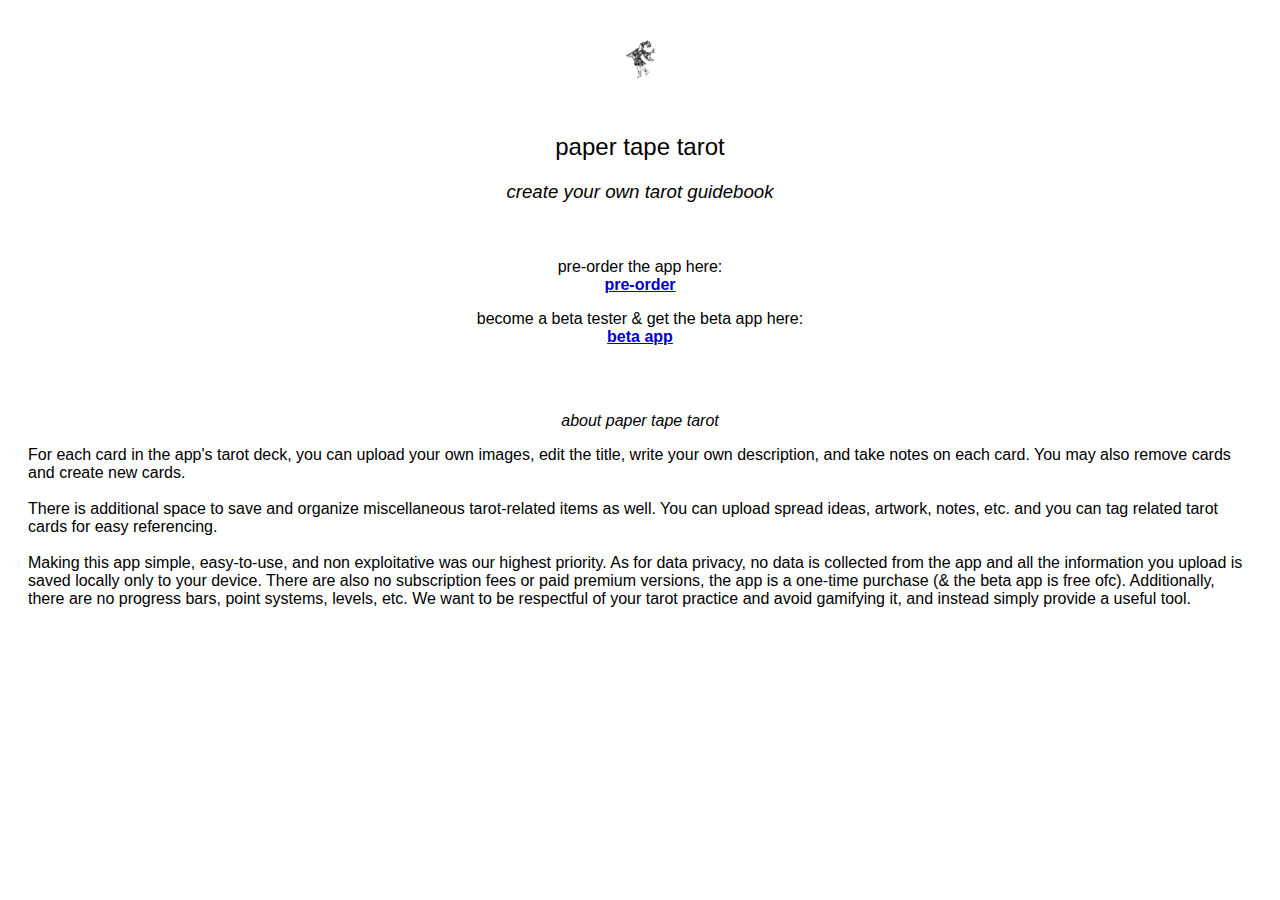
<file: tarot.html>
<html>
<head>
    <link rel="stylesheet" href="styles.css">
    <title>paper tape llc</title>
    <link rel="icon" type="image/x-icon" href="images/favicon.ico"> 
    <meta name="viewport" content="width=device-width, initial-scale=1"/>
</head>
<body>
    <div>
            <img src="images/paper-tape-tarot-logo.png" alt="Paper Tape Tarot Logo" class ="tarot-logo">
    <h2 class="ptt-header">paper tape tarot</h2>
        <h3 class="ptt-subheader"><em>create your own tarot guidebook</em></h3>
    </div>
    <div class="ptt-body">
        <span class="ptt-span">
    <p>pre-order the app here: <br><a class="ptt-link" href="https://apps.apple.com/us/app/paper-tape-tarot/id6463463569?ppid=4b9a9879-9920-4920-ae80-3f4b3f4a12da ">pre-order</a></p>
            </span>
      <span class="ptt-span">
    <p >become a beta tester & get the beta app here: <br><a class="ptt-link" href="https://testflight.apple.com/join/5kdaUlbx">beta app</a></p>
            </span>
        <span class="ptt-span">
        <p class="about-header"><em>about paper tape tarot</em></p>
<p class="ptt-about">

    For each card in the app's tarot deck, you can upload your own images, edit the title, write your own description, and take notes on each card. You may also remove cards and create new cards. 
<br><br>
There is additional space to save and organize miscellaneous tarot-related items as well. You can upload spread ideas, artwork, notes, etc. and you can tag related tarot cards for easy referencing.
<br><br>
Making this app simple, easy-to-use, and non exploitative was our highest priority. As for data privacy, no data is collected from the app and all the information you upload is saved locally only to your device. There are also no subscription fees or paid premium versions, the app is a one-time purchase (& the beta app is free ofc). Additionally, there are no progress bars, point systems, levels, etc. We want to be respectful of your tarot practice and avoid gamifying it, and instead simply provide a useful tool. <br><br>

            </p>
</span>
    </div>
</body>
</html>
</file>
<file: styles.css>
body{
background-color:#FFFFFF;
    font-family:"Arial";
    text-align:center;
}
h1{
    font-weight:normal;
}
.main-logo{
    height:75px;
}
.tarot-logo{
    height:105px;
}
.first{
    padding:50px;
    padding-top:85px;
}
.first-tarot{
    padding:50px;
    padding-top:70px;
}
a{
    color:black;
    font-size:19px;
}
a:active{
    color:slategray;
}
.small-link{
    font-size:16px;
    
}
.apps{
    visibility:hidden;
    font-size:0px;
}
.about, .about-tarot{
    visibility:hidden;
    font-size:0px;
}
.contact{
    visibility:hidden;
    font-size:0px;
    padding-bottom:150px;
}
.info{
    padding-bottom:100px;
}
.info-tarot{
    padding-bottom:100px;
}
.insta{
    text-decoration:none;
    color:midnightblue;
    padding-top:20px;
    font-size:16px;
}
.agreement-text{
    padding:50px;
}
.about-tarot-2{
        visibility:hidden;
    font-size:0px;
    text-align:left;
    padding:50px;
}
.subheader{
    font-weight:normal;
}
.ptt-header, .ptt-subheader{
    font-weight:normal;
}
.ptt-link{
    font-weight:bold;
    font-size:16px;
    color:mediumblue;
}
.ptt-body{
    padding-left:20px;
    padding-right:20px;
    padding-bottom:50px;
    padding-top:20px;
}

.ptt-about{
    text-align:left;
}
.about-header{
    padding-top:50px;
}
</file>
